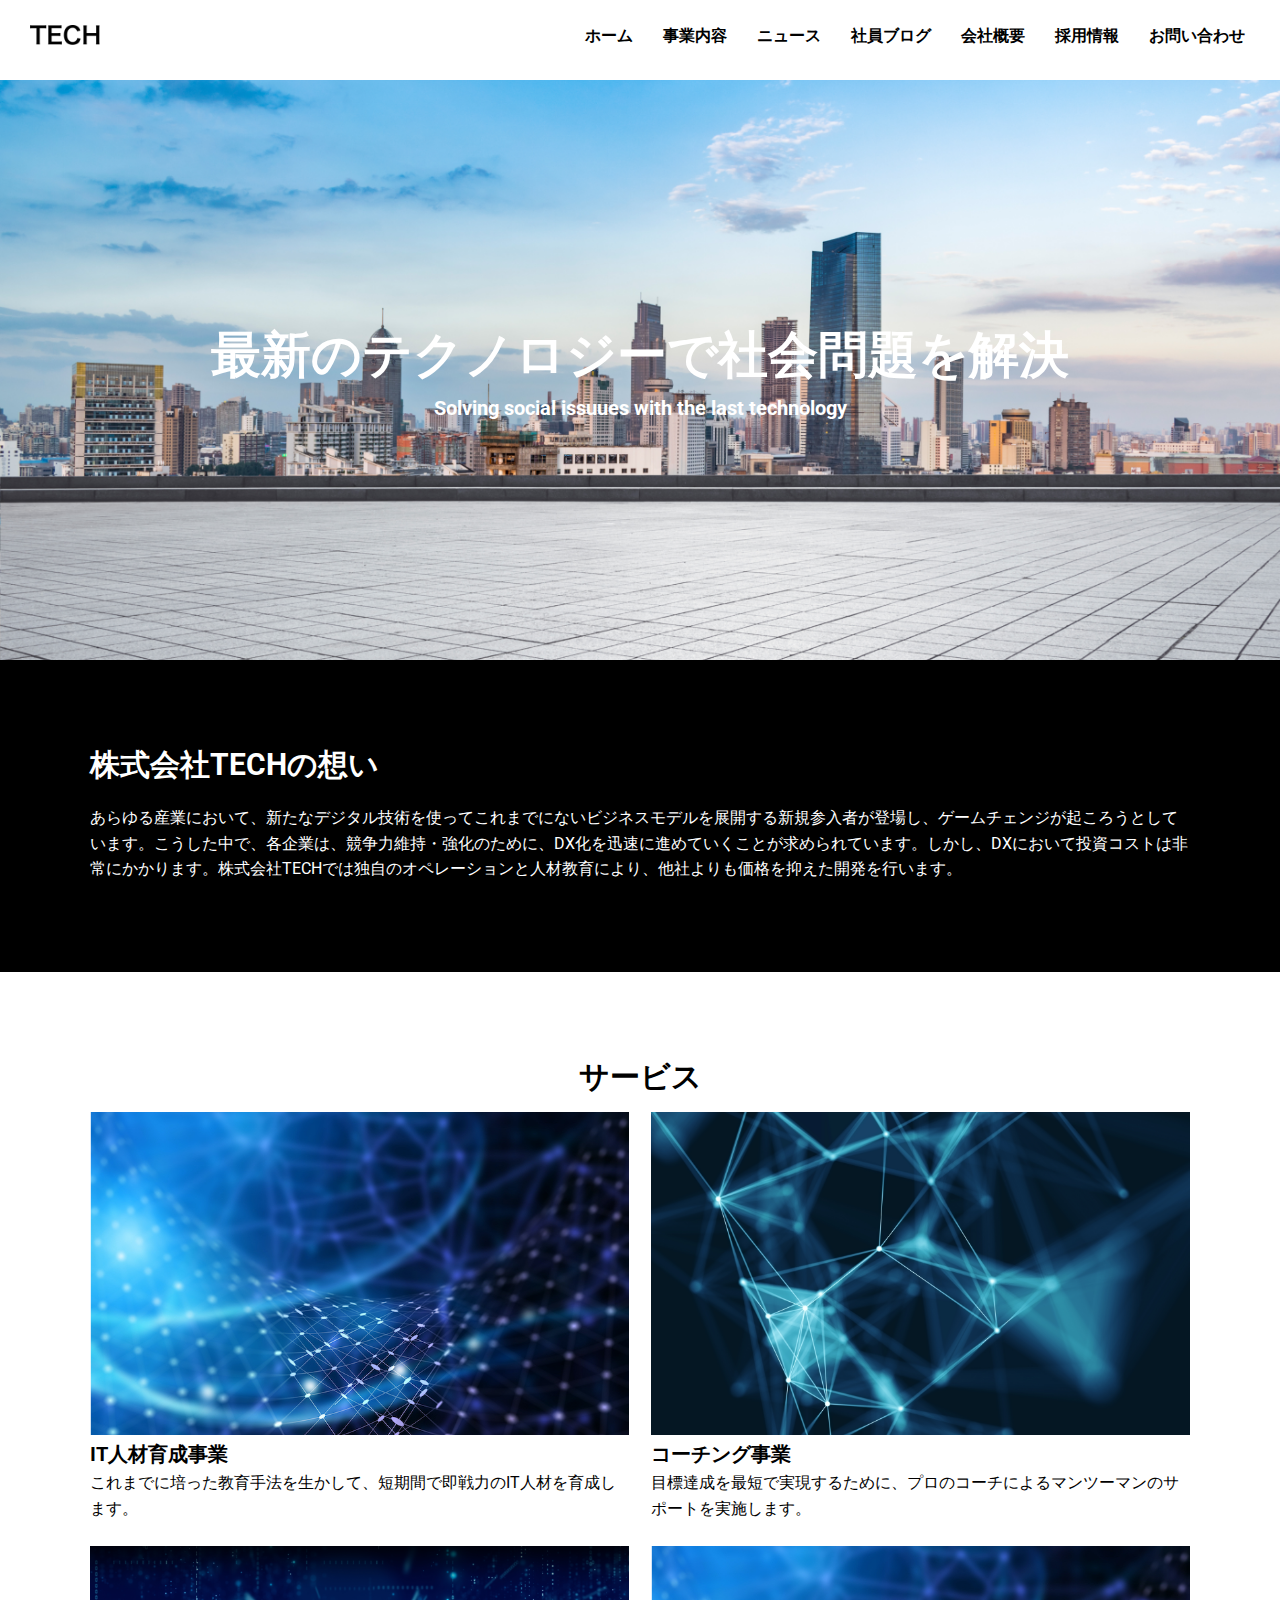
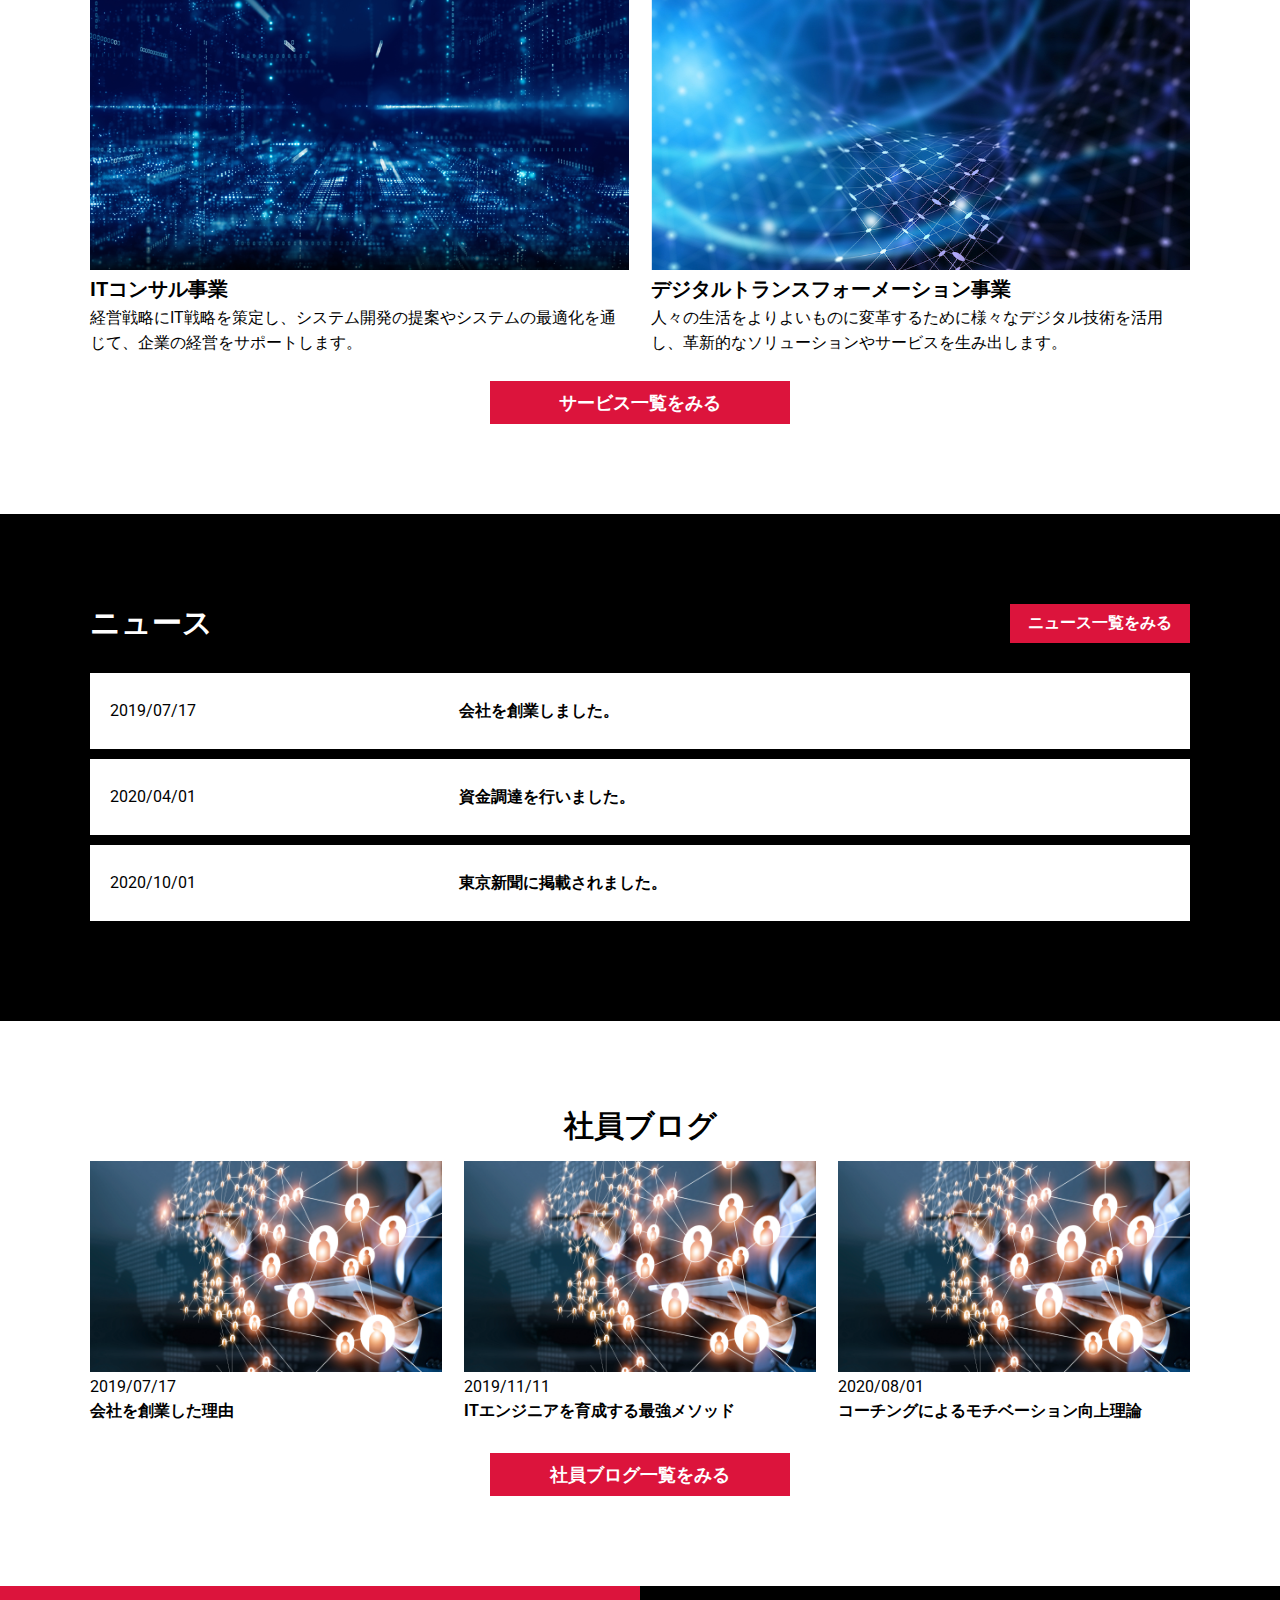
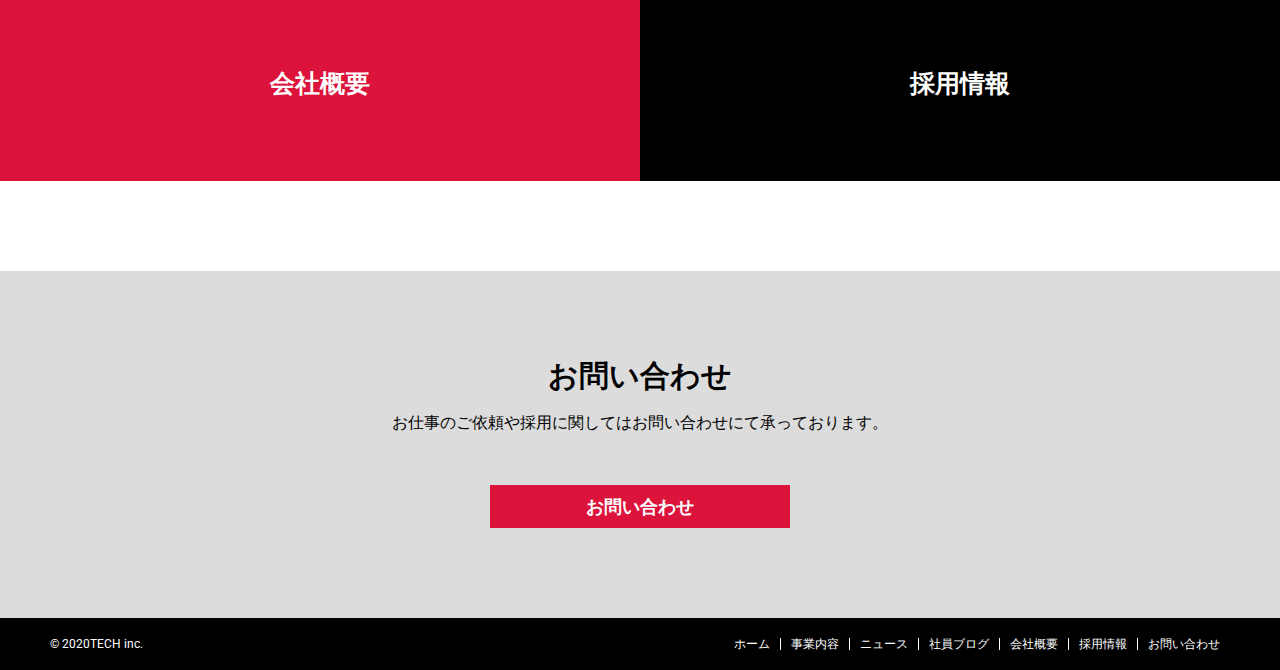
<file: index.html>
<!DOCTYPE html>
<html lang="ja">
<head>
    <meta charset="UTF-8">
    <meta http-equiv="X-UA-Compatible" content="IE=edge">
    <meta name="viewport" content="width=device-width, initial-scale=1.0">
    <link rel="stylesheet" href="css/reset.css">
    <link rel="stylesheet" href="css/index.css">
    <link rel="preconnect" href="https://fonts.googleapis.com">
    <link rel="preconnect" href="https://fonts.gstatic.com" crossorigin>
    <link href="https://fonts.googleapis.com/css2?family=Roboto&display=swap" rel="stylesheet">
    <title>株式会社TECH</title>
</head>
<body>
<!-- ヘッダー開始 -->
<header>
	<div class="menu">
		<div class="topmenu">
            <div class="topmenu-action" id="nav">
                <ul>
                    <li><a href="index.html">ホーム</a></li>
                    <li><a href="service.html">事業内容</a></li>
                    <li><a href="news.html">ニュース</a></li>
                    <li><a href="blog.html">社員ブログ</a></li>
                    <li><a href="company.html">会社概要</a></li>
                    <li><a href="recruit.html">採用情報</a></li>
                    <li><a href="contact.html">お問い合わせ</a></li>
                </ul>
            </div>
	</div>
        <div class="topmenu__list">
            <div class="topmenu__img">
                <a href="index.html"><img src="img/logo.png" alt="ロゴ画像"></a>
            </div>
            <div class="topmenu__link">
                <ul>
                    <li><a href="index.html">ホーム</a></li>
                    <li><a href="service.html">事業内容</a></li>
                    <li><a href="news.html">ニュース</a></li>
                    <li><a href="blog.html">社員ブログ</a></li>
                    <li><a href="company.html">会社概要</a></li>
                    <li><a href="recruit.html">採用情報</a></li>
                    <li><a href="contact.html">お問い合わせ</a></li>
                </ul>
            </div>
            <div class="topmenu__menubar" id="topmenu__menubar">
                <span class="top"></span>
                <span class="middle"></span>
                <span class="bottom"></span>
            </div>
        </div>
	</div>
    <section>
        <div class="header__img box">
            <div class="header__img-center">
                <h1 class="header__img-tittle">最新のテクノロジーで社会問題を解決</h1>
                <p class="header__img-text">Solving social issuues with the last technology</p>
            </div>
        </div>
    </section>
</header>
<!-- ヘッダー終了 -->
<!-- メイン開始 -->
<main>
	<!-- ホープセクション -->
	<section>
		<div class="hope box">
			<h2 class="hope__tittle">株式会社TECHの想い</h2>
			<p class="hope__text">あらゆる産業において、新たなデジタル技術を使ってこれまでにないビジネスモデルを展開する新規参入者が登場し、ゲームチェンジが起ころうとしています。こうした中で、各企業は、競争力維持・強化のために、DX化を迅速に進めていくことが求められています。しかし、DXにおいて投資コストは非常にかかります。株式会社TECHでは独自のオペレーションと人材教育により、他社よりも価格を抑えた開発を行います。</p>
		</div>
	</section>
	<!-- サービスセクション -->
	<section>
		<div class="service box">
			<h2 class="service__tittle">サービス</h2>
            <div class="service__content">
                <div class="service__content-item">
                    <div class="service__content-img">
                        <img src="img/service1.png" alt="IT人材育成事業">
                    </div>
                    <div class="service__content-text">
                        <h3 class="content-text__tittle">IT人材育成事業</h3>
                        <p class="content-text__text">これまでに培った教育手法を生かして、短期間で即戦力のIT人材を育成します。</p>
                    </div>
                </div>
                <div class="service__content-item">
                    <div class="service__content-img">
                        <img src="img/service2.png" alt="コーチング事業">
                    </div>
                    <div class="service__content-text">
                        <h3 class="content-text__tittle">コーチング事業</h3>
                        <p class="content-text__text">目標達成を最短で実現するために、プロのコーチによるマンツーマンのサポートを実施します。</p>
                    </div>
                </div>
                <div class="service__content-item">
                    <div class="service__content-img">
                        <img src="img/service3.png" alt="ITコンサル事業">
                    </div>
                    <div class="service__content-text">
                        <h3 class="content-text__tittle">ITコンサル事業</h3>
                        <p class="content-text__text">経営戦略にIT戦略を策定し、システム開発の提案やシステムの最適化を通じて、企業の経営をサポートします。</p>
                    </div>
                </div>
                <div class="service__content-item">
                    <div class="service__content-img">
                        <img src="img/service1.png" alt="デジタルトランスフォーメーション事業">
                    </div>
                    <div class="service__content-text">
                        <h3 class="content-text__tittle">デジタルトランスフォーメーション事業</h3>
                        <p class="content-text__text">人々の生活をよりよいものに変革するために様々なデジタル技術を活用し、革新的なソリューションやサービスを生み出します。</p>
                    </div>
                </div>
            </div>
            <a href="service.html" class="service__link">サービス一覧をみる</a>
		</div>
	</section>
    <!-- ニュースセクション -->
    <section>
        <div class="news box">
            <div class="news__text">
                <h2 class="news__tittle">ニュース</h2>
                <a href="news.html" class="news__link">ニュース一覧をみる</a>
            </div>
            <table>
                <tr>
                    <th><a href="news.html">2019/07/17</a></th>
                    <td><a href="news.html">会社を創業しました。</a></td>
                </tr>
                <tr>
                    <th><a href="news.html">2020/04/01</a></th>
                    <td><a href="news.html">資金調達を行いました。</a></td>
                </tr>
                <tr>
                    <th><a href="news.html">2020/10/01</a></th>
                    <td><a href="news.html">東京新聞に掲載されました。</a></td>
                </tr>
            </table>
        </div>
    </section>
	<!-- 社員ブログセクション -->
	<section>
		<div class="blog box">
			<h2 class="blog__tittle">社員ブログ</h2>
			<div class="blog__content">
				<div class="blog__content-item">
					<div class="blog__content-img">
						<a href="blog.html"><img src="img/blog.png" alt="ブログ画像"/></a>
					</div>
					<div class="blog__content-text">
						<p class="blog__content-date">2019/07/17</p>
						<h3 class="blog__content-link"><a href="blog.html">会社を創業した理由</a></h3>
					</div>
				</div>
				<div class="blog__content-item">
					<div class="blog__content-img">
						<a href="blog.html"><img src="img/blog.png" alt="ブログ画像"/></a>
					</div>
					<div class="blog__content-text">
						<p class="blog__content-date">2019/11/11</p>
						<h3 class="blog__content-link"><a href="blog.html">ITエンジニアを育成する最強メソッド</a></h3>
					</div>
				</div>
				<div class="blog__content-item">
					<div class="blog__content-img">
						<a href="blog.html"><img src="img/blog.png" alt="ブログ画像"/></a>
					</div>
					<div class="blog__content-text">
						<p class="blog__content-date">2020/08/01</p>
						<h3 class="blog__content-link"><a href="blog.html">コーチングによるモチベーション向上理論</a></h3>
					</div>
				</div>
			</div>
			<a href="blog.html" class="blog__link">社員ブログ一覧をみる</a>
		</div>
	</section>
    <!-- 会社セクション -->
    <section>
        <div class="company">
            <h2><a href="company.html"  class="company__link">会社概要</a></h2>
            <h2><a href="recruit.html"  class="recruit__link">採用情報</a></h2>
        </div>
    </section>
</main>
<!-- メイン終了 -->
<!-- フッター開始 -->
<footer>
    <!-- 問い合わせセクション -->
    <section>
        <div class="contact box">
            <h2 class="contact__tittle">お問い合わせ</h2>
            <p class="contact__text">お仕事のご依頼や採用に関してはお問い合わせにて承っております。</p>
            <a href="contact.html" class="contact__link">お問い合わせ</a>
        </div>
    </section>
    <!-- フッターメニューセクション -->
    <section>
        <div class="footermenu">
            <p class="footermenu__copy">&copy; 2020TECH inc.</p>
            <div class="footermenu__list">
                <ul>
                    <li><a href="index.html">ホーム</a></li>
                    <li><a href="service.html">事業内容</a></li>
                    <li><a href="news.html">ニュース</a></li>
                    <li><a href="blog.html">社員ブログ</a></li>
                    <li><a href="company.html">会社概要</a></li>
                    <li><a href="recruit.html">採用情報</a></li>
                    <li><a href="contact.html">お問い合わせ</a></li>
                </ul>
            </div>
        </div>
    </section>
</footer>
<!-- フッター終了 -->
    <script src="js/main.js"></script>
</body>
</html>
</file>
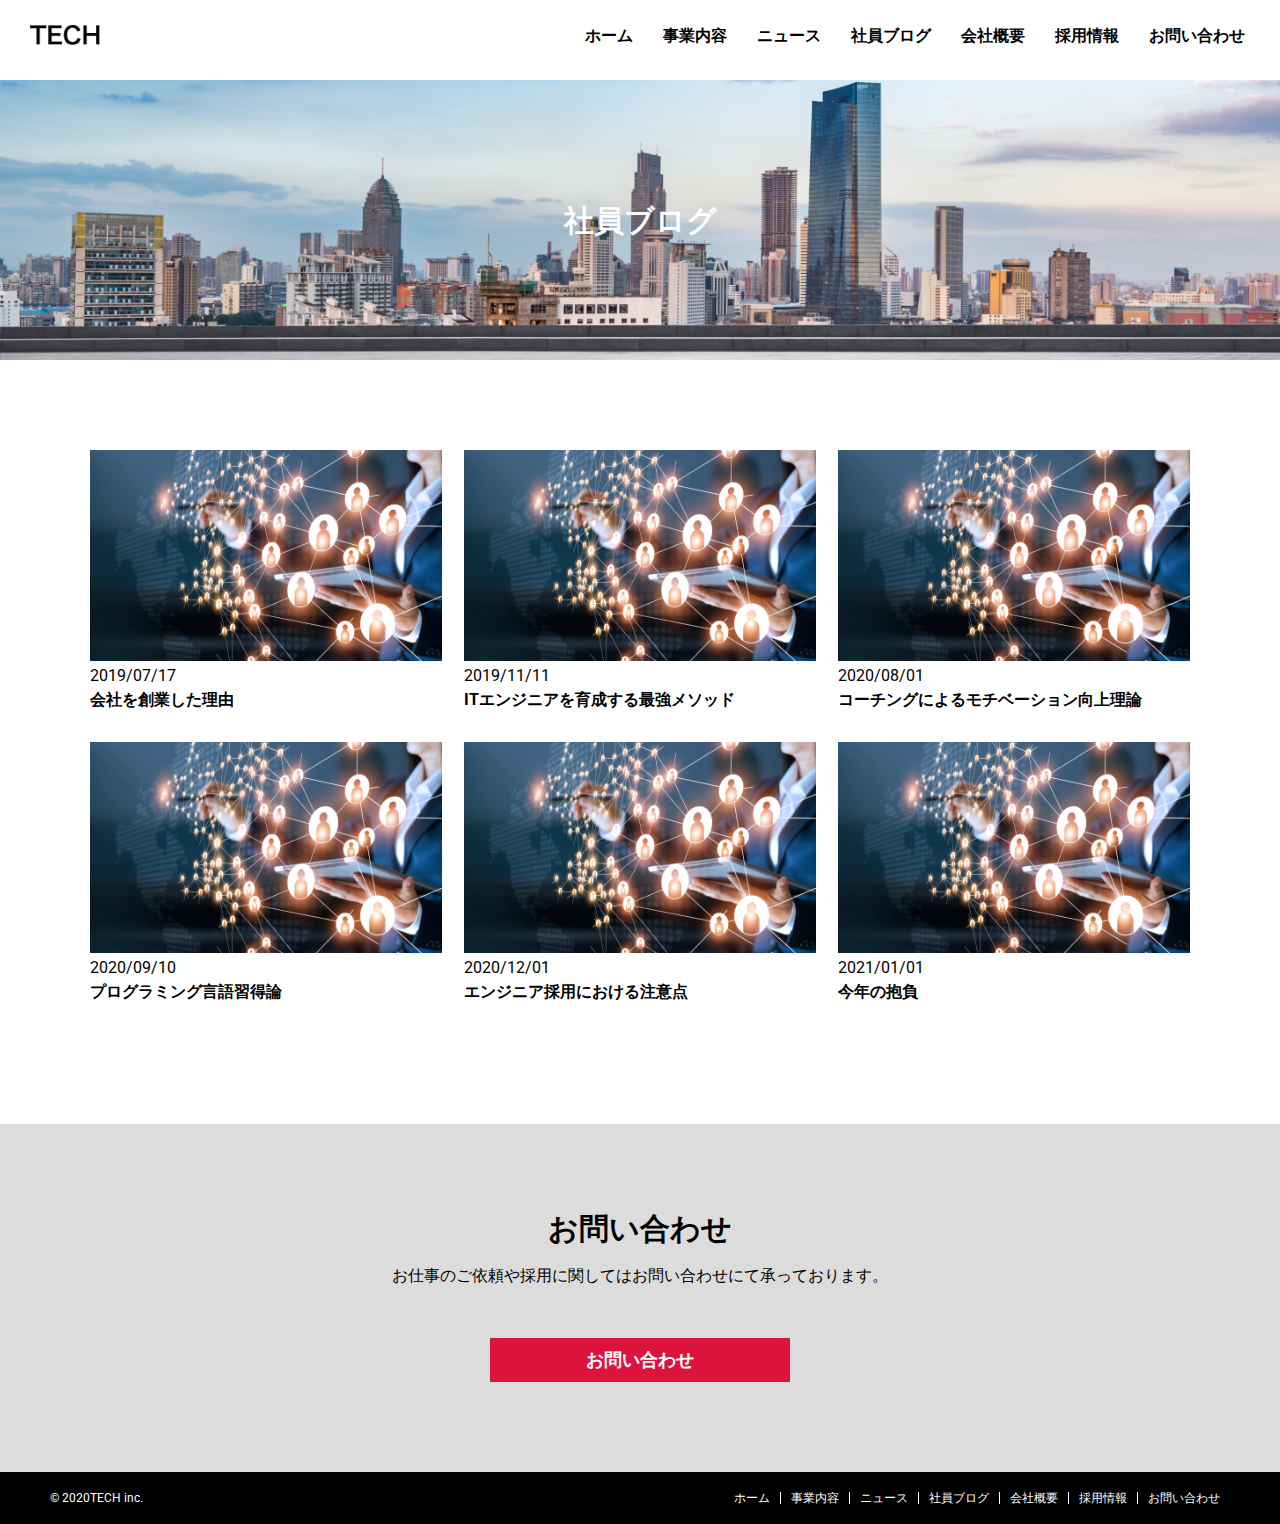
<file: blog.html>
<!DOCTYPE html>
<html lang="ja">
<head>
    <meta charset="UTF-8">
    <meta http-equiv="X-UA-Compatible" content="IE=edge">
    <meta name="viewport" content="width=device-width, initial-scale=1.0">
    <link rel="stylesheet" href="css/reset.css">
    <link rel="stylesheet" href="css/blog.css">
    <link rel="preconnect" href="https://fonts.googleapis.com">
    <link rel="preconnect" href="https://fonts.gstatic.com" crossorigin>
    <link href="https://fonts.googleapis.com/css2?family=Roboto&display=swap" rel="stylesheet">
    <title>株式会社TECH</title>
</head>
<body>
<!-- ヘッダー開始 -->
<header>
	<div class="menu">
		<div class="topmenu">
			<div class="topmenu-action" id="nav">
				<ul>
					<li><a href="index.html">ホーム</a></li>
					<li><a href="service.html">事業内容</a></li>
					<li><a href="news.html">ニュース</a></li>
					<li><a href="blog.html">社員ブログ</a></li>
					<li><a href="company.html">会社概要</a></li>
					<li><a href="recruit.html">採用情報</a></li>
					<li><a href="contact.html">お問い合わせ</a></li>
				</ul>
			</div>
		</div>
		<div class="topmenu__list">
			<div class="topmenu__img">
				<a href="index.html"><img src="img/logo.png" alt="ロゴ画像"></a>
			</div>
			<div class="topmenu__link">
				<ul>
					<li><a href="index.html">ホーム</a></li>
					<li><a href="service.html">事業内容</a></li>
					<li><a href="news.html">ニュース</a></li>
					<li><a href="blog.html">社員ブログ</a></li>
					<li><a href="company.html">会社概要</a></li>
					<li><a href="recruit.html">採用情報</a></li>
					<li><a href="contact.html">お問い合わせ</a></li>
				</ul>
			</div>
			<div class="topmenu__menubar" id="topmenu__menubar">
				<span class="top"></span>
				<span class="middle"></span>
				<span class="bottom"></span>
			</div>
		</div>
	</div>
    <!-- 画像セクション -->
    <section>
        <div class="header__img box">
            <div class="header__img-center">
                <h1 class="header__img-tittle">社員ブログ</h1>
            </div>
        </div>
    </section>
</header>
<!-- ヘッダー終了 -->
<!-- メイン開始 -->
<main>
	<!-- 社員ブログセクション -->
	<section>
		<div class="blog box">
			<div class="blog__content">
				<div class="blog__content-item">
					<div class="blog__content-img">
						<a href="blog.html"><img src="img/blog.png" alt="ブログ画像"/></a>
					</div>
					<div class="blog__content-text">							<p class="blog__content-date">2019/07/17</p>
						<h3 class="blog__content-link"><a href="blog.html">会社を創業した理由</a></h3>
					</div>
				</div>
				<div class="blog__content-item">
					<div class="blog__content-img">
						<a href="blog.html"><img src="img/blog.png" alt="ブログ画像"/></a>
					</div>
					<div class="blog__content-text">
						<p class="blog__content-date">2019/11/11</p>
						<h3 class="blog__content-link"><a href="blog.html">ITエンジニアを育成する最強メソッド</a></h3>
					</div>
				</div>
				<div class="blog__content-item">
					<div class="blog__content-img">
						<a href="blog.html"><img src="img/blog.png" alt="ブログ画像"/></a>
					</div>
					<div class="blog__content-text">
						<p class="blog__content-date">2020/08/01</p>
						<h3 class="blog__content-link"><a href="blog.html">コーチングによるモチベーション向上理論</a></h3>
					</div>
				</div>
				<div class="blog__content-item">
					<div class="blog__content-img">
						<a href="blog.html"><img src="img/blog.png" alt="ブログ画像"/></a>
					</div>
					<div class="blog__content-text">
						<p class="blog__content-date">2020/09/10</p>
						<h3 class="blog__content-link"><a href="blog.html">プログラミング言語習得論</a></h3>
					</div>
				</div>
				<div class="blog__content-item">
					<div class="blog__content-img">
						<a href="blog.html"><img src="img/blog.png" alt="ブログ画像"/></a>
					</div>
					<div class="blog__content-text">
						<p class="blog__content-date">2020/12/01</p>
						<h3 class="blog__content-link"><a href="blog.html">エンジニア採用における注意点</a></h3>
					</div>
				</div>
				<div class="blog__content-item">
					<div class="blog__content-img">
						<a href="blog.html"><img src="img/blog.png" alt="ブログ画像"/></a>
					</div>
					<div class="blog__content-text">
						<p class="blog__content-date">2021/01/01</p>
						<h3 class="blog__content-link"><a href="blog.html">今年の抱負</a></h3>
					</div>
				</div>
			</div>
		</div>
	</section>
</main>
<!-- メイン終了 -->
<!-- フッター開始 -->
<footer>
    <!-- 問い合わせセクション -->
    <section>
        <div class="contact box">
            <h2 class="contact__tittle">お問い合わせ</h2>
            <p class="contact__text">お仕事のご依頼や採用に関してはお問い合わせにて承っております。</p>
            <a href="contact.html" class="contact__link">お問い合わせ</a>
        </div>
    </section>
    <!-- フッターメニューセクション -->
    <section>
        <div class="footermenu">
            <p class="footermenu__copy">&copy; 2020TECH inc.</p>
            <div class="footermenu__list">
                <ul>
                    <li><a href="index.html">ホーム</a></li>
                    <li><a href="service.html">事業内容</a></li>
                    <li><a href="news.html">ニュース</a></li>
                    <li><a href="blog.html">社員ブログ</a></li>
                    <li><a href="company.html">会社概要</a></li>
                    <li><a href="recruit.html">採用情報</a></li>
                    <li><a href="contact.html">お問い合わせ</a></li>
                </ul>
            </div>
        </div>
    </section>
</footer>
<!-- フッター終了 -->
    <script src="js/main.js"></script>
</body>
</html>
</file>
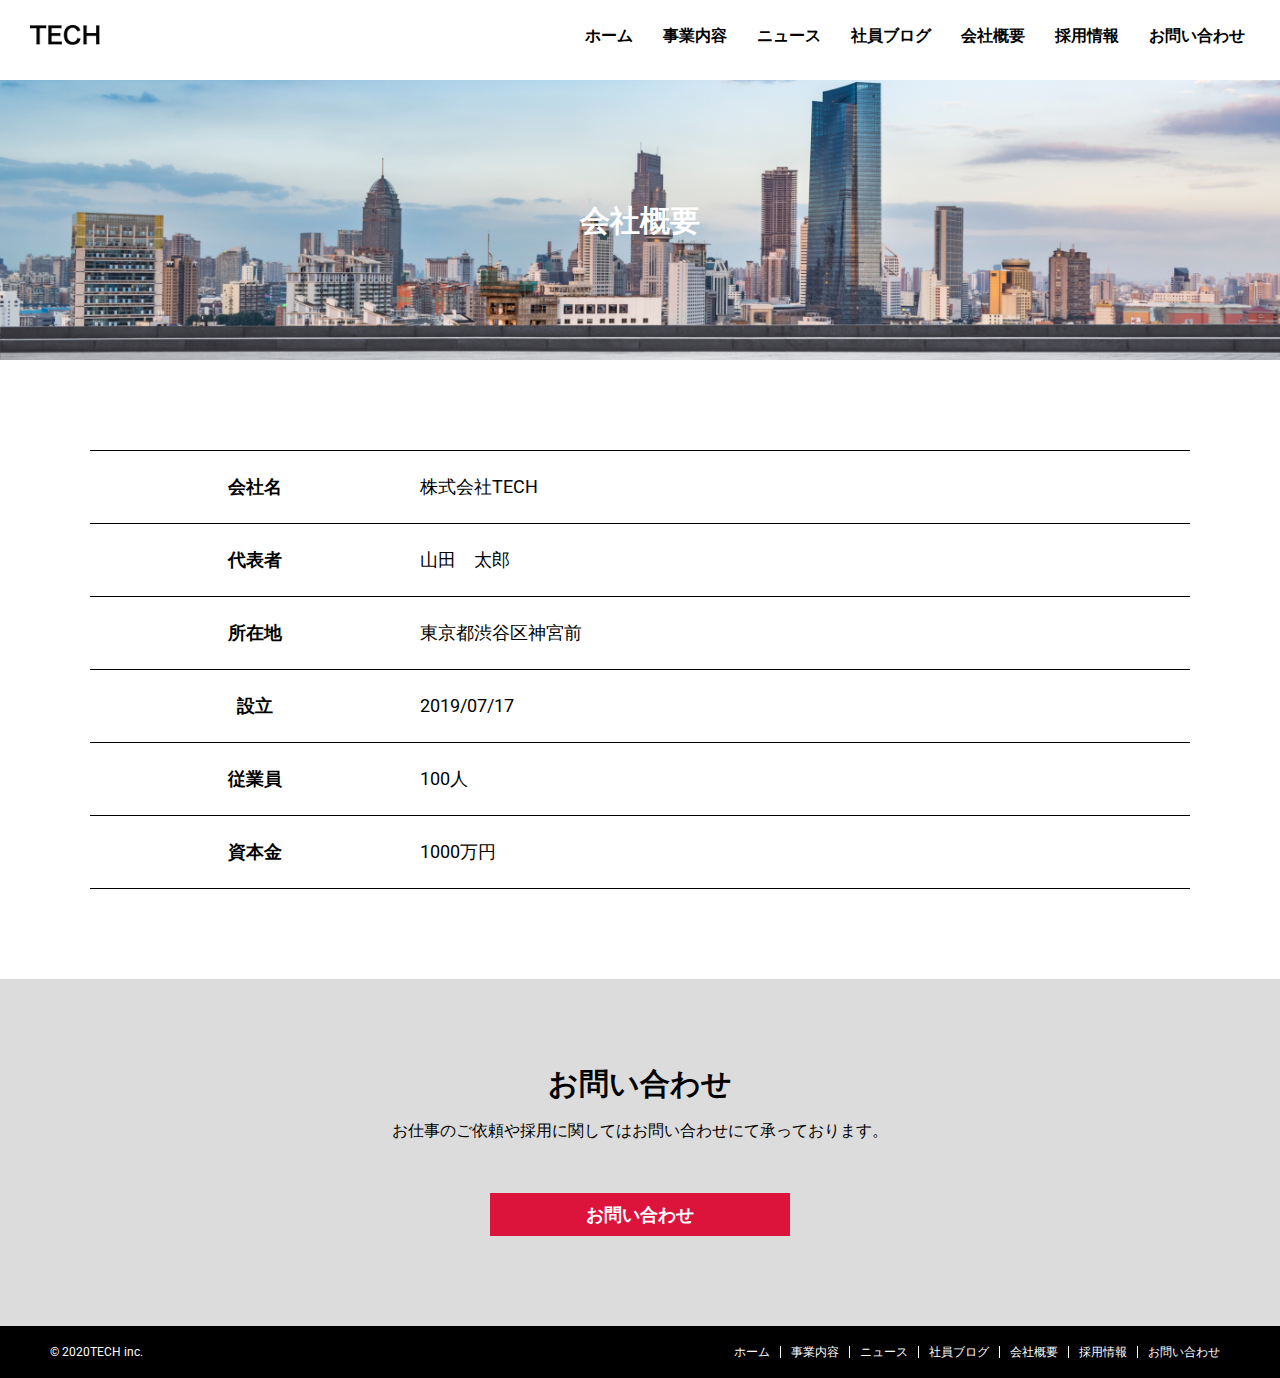
<file: company.html>
<!DOCTYPE html>
<html lang="ja">
<head>
    <meta charset="UTF-8">
    <meta http-equiv="X-UA-Compatible" content="IE=edge">
    <meta name="viewport" content="width=device-width, initial-scale=1.0">
    <link rel="stylesheet" href="css/reset.css">
    <link rel="stylesheet" href="css/company.css">
    <link rel="preconnect" href="https://fonts.googleapis.com">
    <link rel="preconnect" href="https://fonts.gstatic.com" crossorigin>
    <link href="https://fonts.googleapis.com/css2?family=Roboto&display=swap" rel="stylesheet">
    <title>株式会社TECH</title>
</head>
<body>
<!-- ヘッダー開始 -->
<header>
	<div class="menu">
		<div class="topmenu">
            <div class="topmenu-action" id="nav">
                <ul>
                    <li><a href="index.html">ホーム</a></li>
                    <li><a href="service.html">事業内容</a></li>
                    <li><a href="news.html">ニュース</a></li>
                    <li><a href="blog.html">社員ブログ</a></li>
                    <li><a href="company.html">会社概要</a></li>
                    <li><a href="recruit.html">採用情報</a></li>
                    <li><a href="contact.html">お問い合わせ</a></li>
                </ul>
            </div>
	</div>
        <div class="topmenu__list">
            <div class="topmenu__img">
                <a href="index.html"><img src="img/logo.png" alt="ロゴ画像"></a>
            </div>
            <div class="topmenu__link">
                <ul>
                    <li><a href="index.html">ホーム</a></li>
                    <li><a href="service.html">事業内容</a></li>
                    <li><a href="news.html">ニュース</a></li>
                    <li><a href="blog.html">社員ブログ</a></li>
                    <li><a href="company.html">会社概要</a></li>
                    <li><a href="recruit.html">採用情報</a></li>
                    <li><a href="contact.html">お問い合わせ</a></li>
                </ul>
            </div>
            <div class="topmenu__menubar" id="topmenu__menubar">
                <span class="top"></span>
                <span class="middle"></span>
                <span class="bottom"></span>
            </div>
        </div>
	</div>
    <section>
        <div class="header__img box">
            <div class="header__img-center">
                <h1 class="header__img-tittle">会社概要</h1>
            </div>
        </div>
    </section>
</header>
<!-- ヘッダー終了 -->
<!-- メイン開始 -->
<main>
	<!-- 会社概要セクション -->
<section>
	<div class="company box">
		<table>
			<tr>
				<th>会社名</th>
				<td>株式会社TECH</td>
			</tr>
			<tr>
				<th>代表者</th>
				<td>山田　太郎</td>
			</tr>
			<tr>
				<th>所在地</th>
				<td>東京都渋谷区神宮前</td>
			</tr>
			<tr>
				<th>設立</th>
				<td>2019/07/17</td>
			</tr>
			<tr>
				<th>従業員</th>
				<td>100人</td>
			</tr>
			<tr>
				<th>資本金</th>
				<td>1000万円</td>
			</tr>
		</table>
	</div>
</section>
</main>
<!-- メイン終了 -->
<!-- フッター開始 -->
<footer>
    <!-- 問い合わせセクション -->
    <section>
        <div class="contact box">
            <h2 class="contact__tittle">お問い合わせ</h2>
            <p class="contact__text">お仕事のご依頼や採用に関してはお問い合わせにて承っております。</p>
            <a href="contact.html" class="contact__link">お問い合わせ</a>
        </div>
    </section>
    <!-- フッターメニューセクション -->
    <section>
        <div class="footermenu">
            <p class="footermenu__copy">&copy; 2020TECH inc.</p>
            <div class="footermenu__list">
                <ul>
                    <li><a href="index.html">ホーム</a></li>
                    <li><a href="service.html">事業内容</a></li>
                    <li><a href="news.html">ニュース</a></li>
                    <li><a href="blog.html">社員ブログ</a></li>
                    <li><a href="company.html">会社概要</a></li>
                    <li><a href="recruit.html">採用情報</a></li>
                    <li><a href="contact.html">お問い合わせ</a></li>
                </ul>
            </div>
        </div>
    </section>
</footer>
<!-- フッター終了 -->
    <script src="js/main.js"></script>
</body>
</html>
</file>
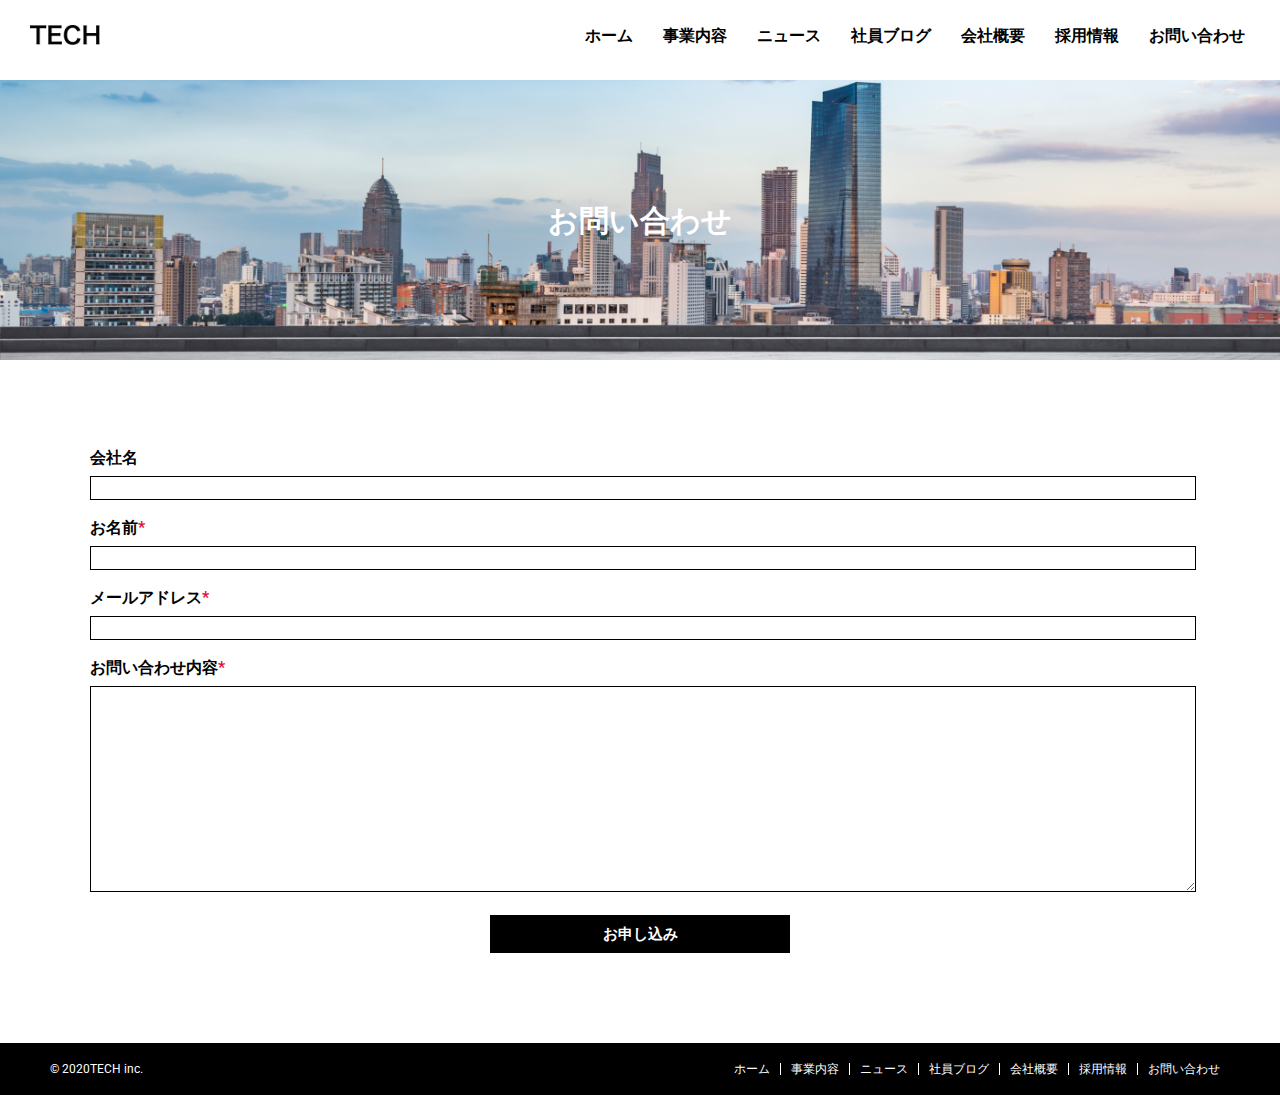
<file: contact.html>
<!DOCTYPE html>
<html lang="ja">
<head>
    <meta charset="UTF-8">
    <meta http-equiv="X-UA-Compatible" content="IE=edge">
    <meta name="viewport" content="width=device-width, initial-scale=1.0">
    <link rel="stylesheet" href="css/reset.css">
    <link rel="stylesheet" href="css/contact.css">
    <link rel="preconnect" href="https://fonts.googleapis.com">
    <link rel="preconnect" href="https://fonts.gstatic.com" crossorigin>
    <link href="https://fonts.googleapis.com/css2?family=Roboto&display=swap" rel="stylesheet">
    <title>株式会社TECH</title>
</head>
<body>
<!-- ヘッダー開始 -->
<header>
	<div class="menu">
		<div class="topmenu">
            <div class="topmenu-action" id="nav">
                <ul>
                    <li><a href="index.html">ホーム</a></li>
                    <li><a href="service.html">事業内容</a></li>
                    <li><a href="news.html">ニュース</a></li>
                    <li><a href="blog.html">社員ブログ</a></li>
                    <li><a href="company.html">会社概要</a></li>
                    <li><a href="recruit.html">採用情報</a></li>
                    <li><a href="contact.html">お問い合わせ</a></li>
                </ul>
            </div>
	</div>
        <div class="topmenu__list">
            <div class="topmenu__img">
                <a href="index.html"><img src="img/logo.png" alt="ロゴ画像"></a>
            </div>
            <div class="topmenu__link">
                <ul>
                    <li><a href="index.html">ホーム</a></li>
                    <li><a href="service.html">事業内容</a></li>
                    <li><a href="news.html">ニュース</a></li>
                    <li><a href="blog.html">社員ブログ</a></li>
                    <li><a href="company.html">会社概要</a></li>
                    <li><a href="recruit.html">採用情報</a></li>
                    <li><a href="contact.html">お問い合わせ</a></li>
                </ul>
            </div>
            <div class="topmenu__menubar" id="topmenu__menubar">
                <span class="top"></span>
                <span class="middle"></span>
                <span class="bottom"></span>
            </div>
        </div>
	</div>
    <section>
        <div class="header__img box">
            <div class="header__img-center">
                <h1 class="header__img-tittle">お問い合わせ</h1>
            </div>
        </div>
    </section>
</header>
<!-- ヘッダー終了 -->
<!-- メイン開始 -->
<main>
	<section>
		<div class="contact box">
			<form action="index.html" method="post">
				<div class="companyname">
					<label class="label" for="companyname">会社名</label>
					<input class="input" id="companyname" type="text" name="companyname">
				</div>
				<div class="name">
					<label class="label" for="name">お名前<span class="must">*</span></label>
					<input class="input" id="name" type="text" name="name" required>
				</div>
				<div class="email">
					<label class="label" for="email">メールアドレス<span class="must">*</span></label>
					<input class="input" id="email" type="email" name="email" required>
				</div>
				<div class="info">
					<label class="label" for="info">お問い合わせ内容<span class="must">*</span></label>
					<textarea class="input-textarea" id="info" name="textarea" required></textarea>
				</div>
				<input type="submit" value="お申し込み" class="submit">
			</form>
		</div>
	</section>
</main>
<!-- メイン終了 -->
<!-- フッター開始 -->
<footer>
    <!-- フッターメニューセクション -->
    <section>
        <div class="footermenu">
            <p class="footermenu__copy">&copy; 2020TECH inc.</p>
            <div class="footermenu__list">
                <ul>
                    <li><a href="index.html">ホーム</a></li>
                    <li><a href="service.html">事業内容</a></li>
                    <li><a href="news.html">ニュース</a></li>
                    <li><a href="blog.html">社員ブログ</a></li>
                    <li><a href="company.html">会社概要</a></li>
                    <li><a href="recruit.html">採用情報</a></li>
                    <li><a href="contact.html">お問い合わせ</a></li>
                </ul>
            </div>
        </div>
    </section>
</footer>
<!-- フッター終了 -->
    <script src="js/main.js"></script>
</body>
</html>
</file>
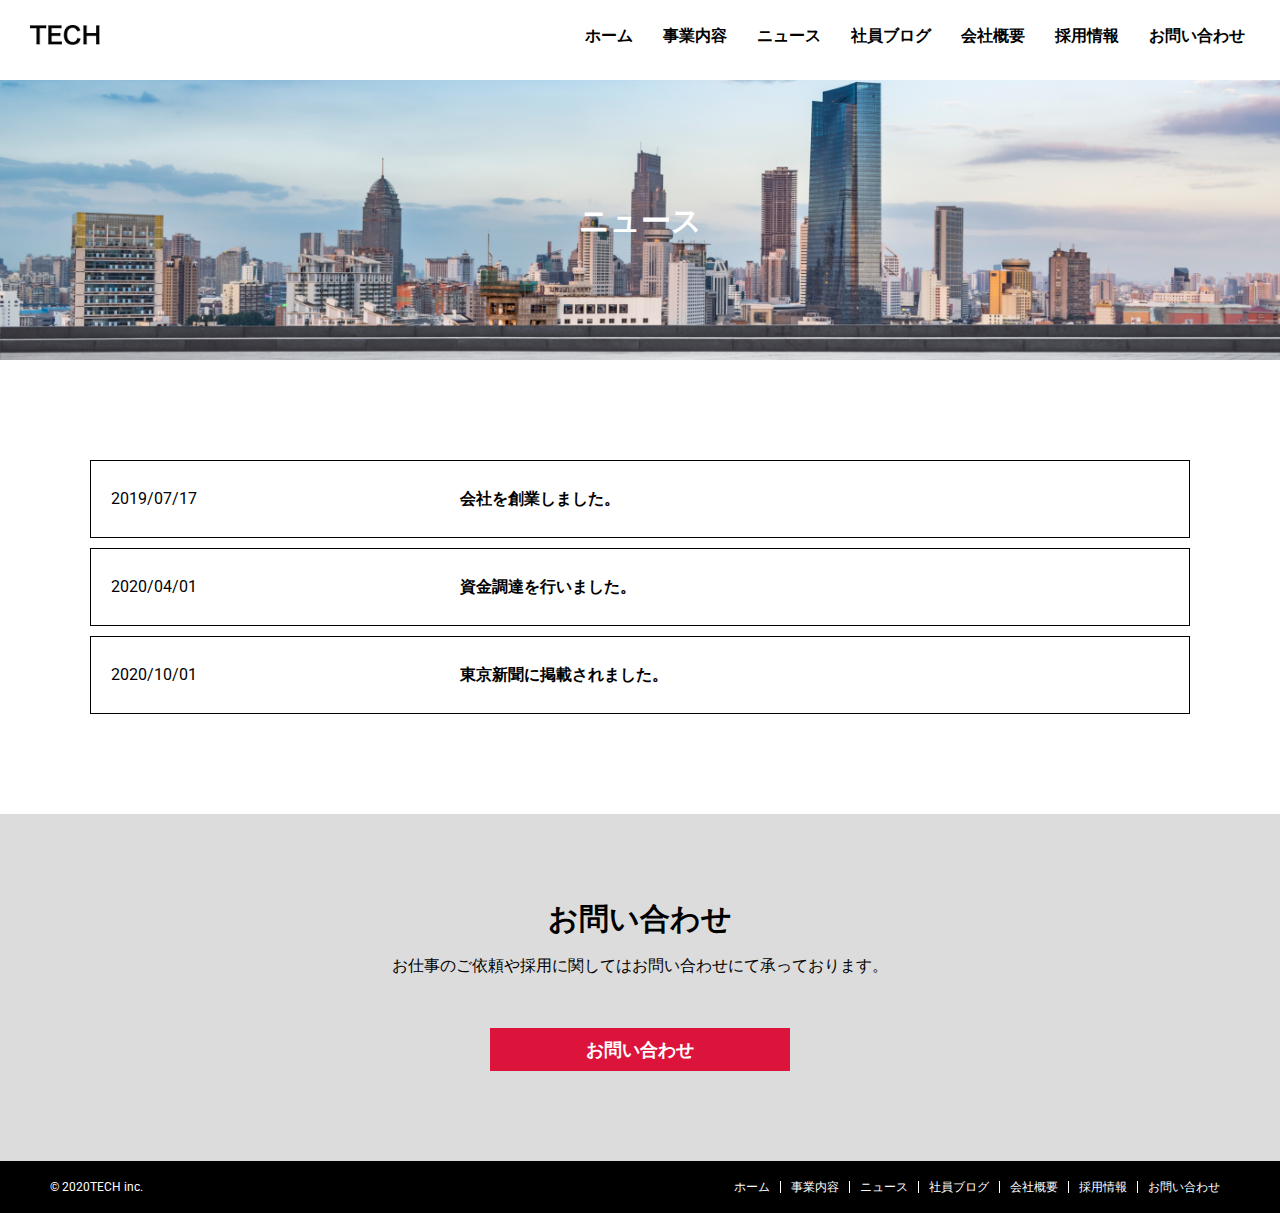
<file: news.html>
<!DOCTYPE html>
<html lang="ja">
<head>
    <meta charset="UTF-8">
    <meta http-equiv="X-UA-Compatible" content="IE=edge">
    <meta name="viewport" content="width=device-width, initial-scale=1.0">
    <link rel="stylesheet" href="css/reset.css">
    <link rel="stylesheet" href="css/news.css">
    <link rel="preconnect" href="https://fonts.googleapis.com">
    <link rel="preconnect" href="https://fonts.gstatic.com" crossorigin>
    <link href="https://fonts.googleapis.com/css2?family=Roboto&display=swap" rel="stylesheet">
    <title>株式会社TECH</title>
</head>
<body>
<!-- ヘッダー開始 -->
<header>
	<div class="menu">
		<div class="topmenu">
			<div class="topmenu-action" id="nav">
				<ul>
					<li><a href="index.html">ホーム</a></li>
					<li><a href="service.html">事業内容</a></li>
					<li><a href="news.html">ニュース</a></li>
					<li><a href="blog.html">社員ブログ</a></li>
					<li><a href="company.html">会社概要</a></li>
					<li><a href="recruit.html">採用情報</a></li>
					<li><a href="contact.html">お問い合わせ</a></li>
				</ul>
			</div>
		</div>
		<div class="topmenu__list">
			<div class="topmenu__img">
				<a href="index.html"><img src="img/logo.png" alt="ロゴ画像"></a>
			</div>
			<div class="topmenu__link">
				<ul>
					<li><a href="index.html">ホーム</a></li>
					<li><a href="service.html">事業内容</a></li>
					<li><a href="news.html">ニュース</a></li>
					<li><a href="blog.html">社員ブログ</a></li>
					<li><a href="company.html">会社概要</a></li>
					<li><a href="recruit.html">採用情報</a></li>
					<li><a href="contact.html">お問い合わせ</a></li>
				</ul>
			</div>
			<div class="topmenu__menubar" id="topmenu__menubar">
				<span class="top"></span>
				<span class="middle"></span>
				<span class="bottom"></span>
			</div>
		</div>
	</div>
    <!-- 画像セクション -->
    <section>
        <div class="header__img box">
            <div class="header__img-center">
                <h1 class="header__img-tittle">ニュース</h1>
            </div>
        </div>
    </section>
</header>
<main>
	<!-- ニュースセクション -->
	<section>
		<div class="news box">
			<table>
				<tr>
					<th><a href="news.html">2019/07/17</a></th>
					<td><a href="news.html">会社を創業しました。</a></td>					</tr>
				<tr>
					<th><a href="news.html">2020/04/01</a></th>
					<td><a href="news.html">資金調達を行いました。</a></td>
				</tr>
				<tr>
					<th><a href="news.html">2020/10/01</a></th>
					<td><a href="news.html">東京新聞に掲載されました。</a></td>
				</tr>
			</table>
		</div>
	</section>
</main>
<!-- メイン終了 -->
<!-- フッター開始 -->
<footer>
    <!-- 問い合わせセクション -->
    <section>
        <div class="contact box">
            <h2 class="contact__tittle">お問い合わせ</h2>
            <p class="contact__text">お仕事のご依頼や採用に関してはお問い合わせにて承っております。</p>
            <a href="contact.html" class="contact__link">お問い合わせ</a>
        </div>
    </section>
    <!-- フッターメニューセクション -->
    <section>
        <div class="footermenu">
            <p class="footermenu__copy">&copy; 2020TECH inc.</p>
            <div class="footermenu__list">
                <ul>
                    <li><a href="index.html">ホーム</a></li>
                    <li><a href="service.html">事業内容</a></li>
                    <li><a href="news.html">ニュース</a></li>
                    <li><a href="blog.html">社員ブログ</a></li>
                    <li><a href="company.html">会社概要</a></li>
                    <li><a href="recruit.html">採用情報</a></li>
                    <li><a href="contact.html">お問い合わせ</a></li>
                </ul>
            </div>
        </div>
    </section>
</footer>
<!-- フッター終了 -->
    <script src="js/main.js"></script>
</body>
</html>
</file>
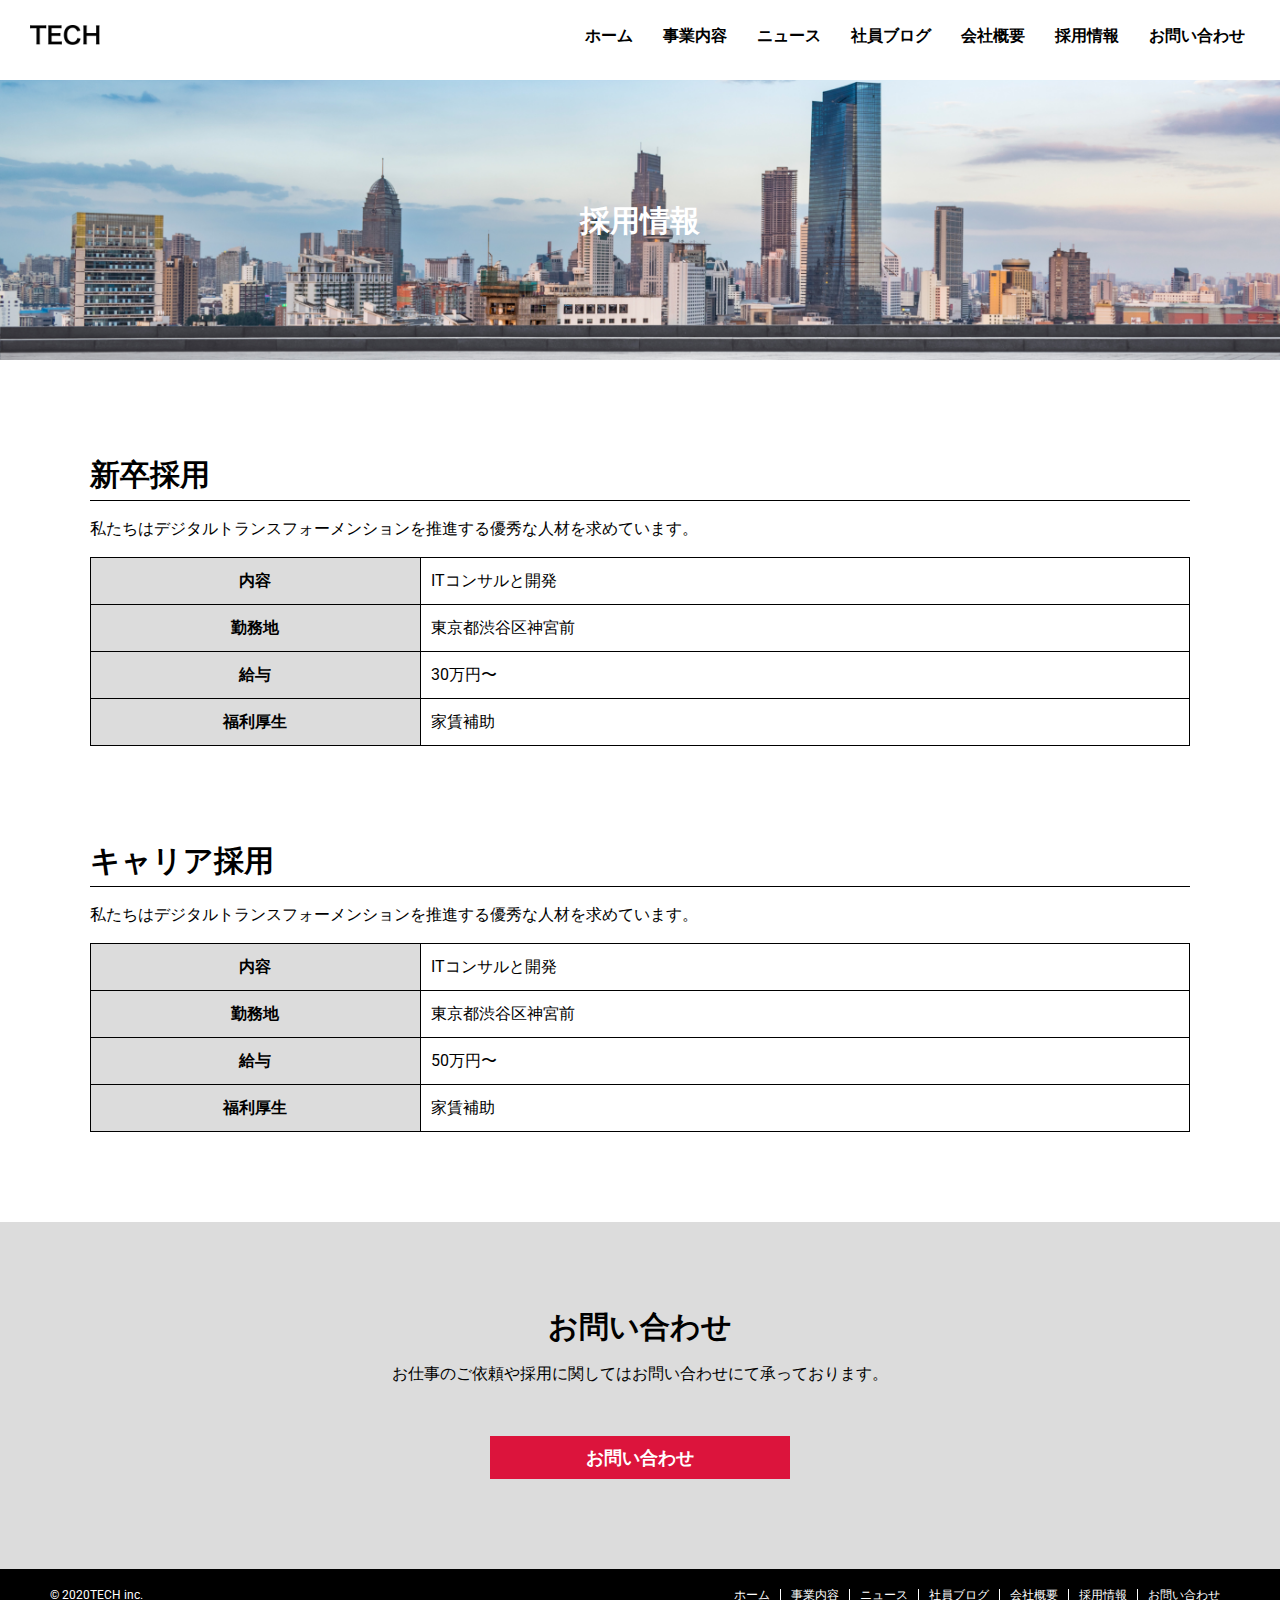
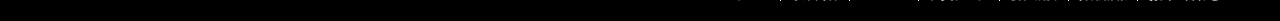
<file: recruit.html>
<!DOCTYPE html>
<html lang="ja">
<head>
    <meta charset="UTF-8">
    <meta http-equiv="X-UA-Compatible" content="IE=edge">
    <meta name="viewport" content="width=device-width, initial-scale=1.0">
    <link rel="stylesheet" href="css/reset.css">
    <link rel="stylesheet" href="css/recruit.css">
    <link rel="preconnect" href="https://fonts.googleapis.com">
    <link rel="preconnect" href="https://fonts.gstatic.com" crossorigin>
    <link href="https://fonts.googleapis.com/css2?family=Roboto&display=swap" rel="stylesheet">
    <title>株式会社TECH</title>
</head>
<body>
<!-- ヘッダー開始 -->
<header>
	<div class="menu">
		<div class="topmenu">
            <div class="topmenu-action" id="nav">
                <ul>
                    <li><a href="index.html">ホーム</a></li>
                    <li><a href="service.html">事業内容</a></li>
                    <li><a href="news.html">ニュース</a></li>
                    <li><a href="blog.html">社員ブログ</a></li>
                    <li><a href="company.html">会社概要</a></li>
                    <li><a href="recruit.html">採用情報</a></li>
                    <li><a href="contact.html">お問い合わせ</a></li>
                </ul>
            </div>
	</div>
        <div class="topmenu__list">
            <div class="topmenu__img">
                <a href="index.html"><img src="img/logo.png" alt="ロゴ画像"></a>
            </div>
            <div class="topmenu__link">
                <ul>
                    <li><a href="index.html">ホーム</a></li>
                    <li><a href="service.html">事業内容</a></li>
                    <li><a href="news.html">ニュース</a></li>
                    <li><a href="blog.html">社員ブログ</a></li>
                    <li><a href="company.html">会社概要</a></li>
                    <li><a href="recruit.html">採用情報</a></li>
                    <li><a href="contact.html">お問い合わせ</a></li>
                </ul>
            </div>
            <div class="topmenu__menubar" id="topmenu__menubar">
                <span class="top"></span>
                <span class="middle"></span>
                <span class="bottom"></span>
            </div>
        </div>
	</div>
    <section>
        <div class="header__img box">
            <div class="header__img-center">
                <h1 class="header__img-tittle">採用情報</h1>
            </div>
        </div>
    </section>
</header>
<!-- ヘッダー終了 -->
<!-- メイン開始 -->
<main>
	<!-- 採用セクション -->
<section>
	<div class="recruit box">
		<div class="recruit__content">
			<h2 class="recruit__tittle">新卒採用</h2>
			<p class="recruit__text">私たちはデジタルトランスフォーメンションを推進する優秀な人材を求めています。</p>
			<table>
				<tr>
					<th>内容</th>
					<td>ITコンサルと開発</td>
				</tr>
				<tr>
					<th>勤務地</th>
					<td>東京都渋谷区神宮前</td>
				</tr>
				<tr>
					<th>給与</th>
					<td>30万円〜</td>
				</tr>
				<tr>
					<th>福利厚生</th>
					<td>家賃補助</td>
				</tr>
			</table>
		</div>
		<div class="recruit__content2">
			<h2 class="recruit__tittle">キャリア採用</h2>
			<p class="recruit__text">私たちはデジタルトランスフォーメンションを推進する優秀な人材を求めています。</p>
			<table>
				<tr>
					<th>内容</th>
					<td>ITコンサルと開発</td>
				</tr>
				<tr>
					<th>勤務地</th>
					<td>東京都渋谷区神宮前</td>
				</tr>
				<tr>
					<th>給与</th>
					<td>50万円〜</td>
				</tr>
				<tr>
					<th>福利厚生</th>
					<td>家賃補助</td>
				</tr>
			</table>
		</div>
	</div>
</section>
</main>
<!-- メイン終了 -->
<!-- フッター開始 -->
<footer>
    <!-- 問い合わせセクション -->
    <section>
        <div class="contact box">
            <h2 class="contact__tittle">お問い合わせ</h2>
            <p class="contact__text">お仕事のご依頼や採用に関してはお問い合わせにて承っております。</p>
            <a href="contact.html" class="contact__link">お問い合わせ</a>
        </div>
    </section>
    <!-- フッターメニューセクション -->
    <section>
        <div class="footermenu">
            <p class="footermenu__copy">&copy; 2020TECH inc.</p>
            <div class="footermenu__list">
                <ul>
                    <li><a href="index.html">ホーム</a></li>
                    <li><a href="service.html">事業内容</a></li>
                    <li><a href="news.html">ニュース</a></li>
                    <li><a href="blog.html">社員ブログ</a></li>
                    <li><a href="company.html">会社概要</a></li>
                    <li><a href="recruit.html">採用情報</a></li>
                    <li><a href="contact.html">お問い合わせ</a></li>
                </ul>
            </div>
        </div>
    </section>
</footer>
<!-- フッター終了 -->
    <script src="js/main.js"></script>
</body>
</html>
</file>
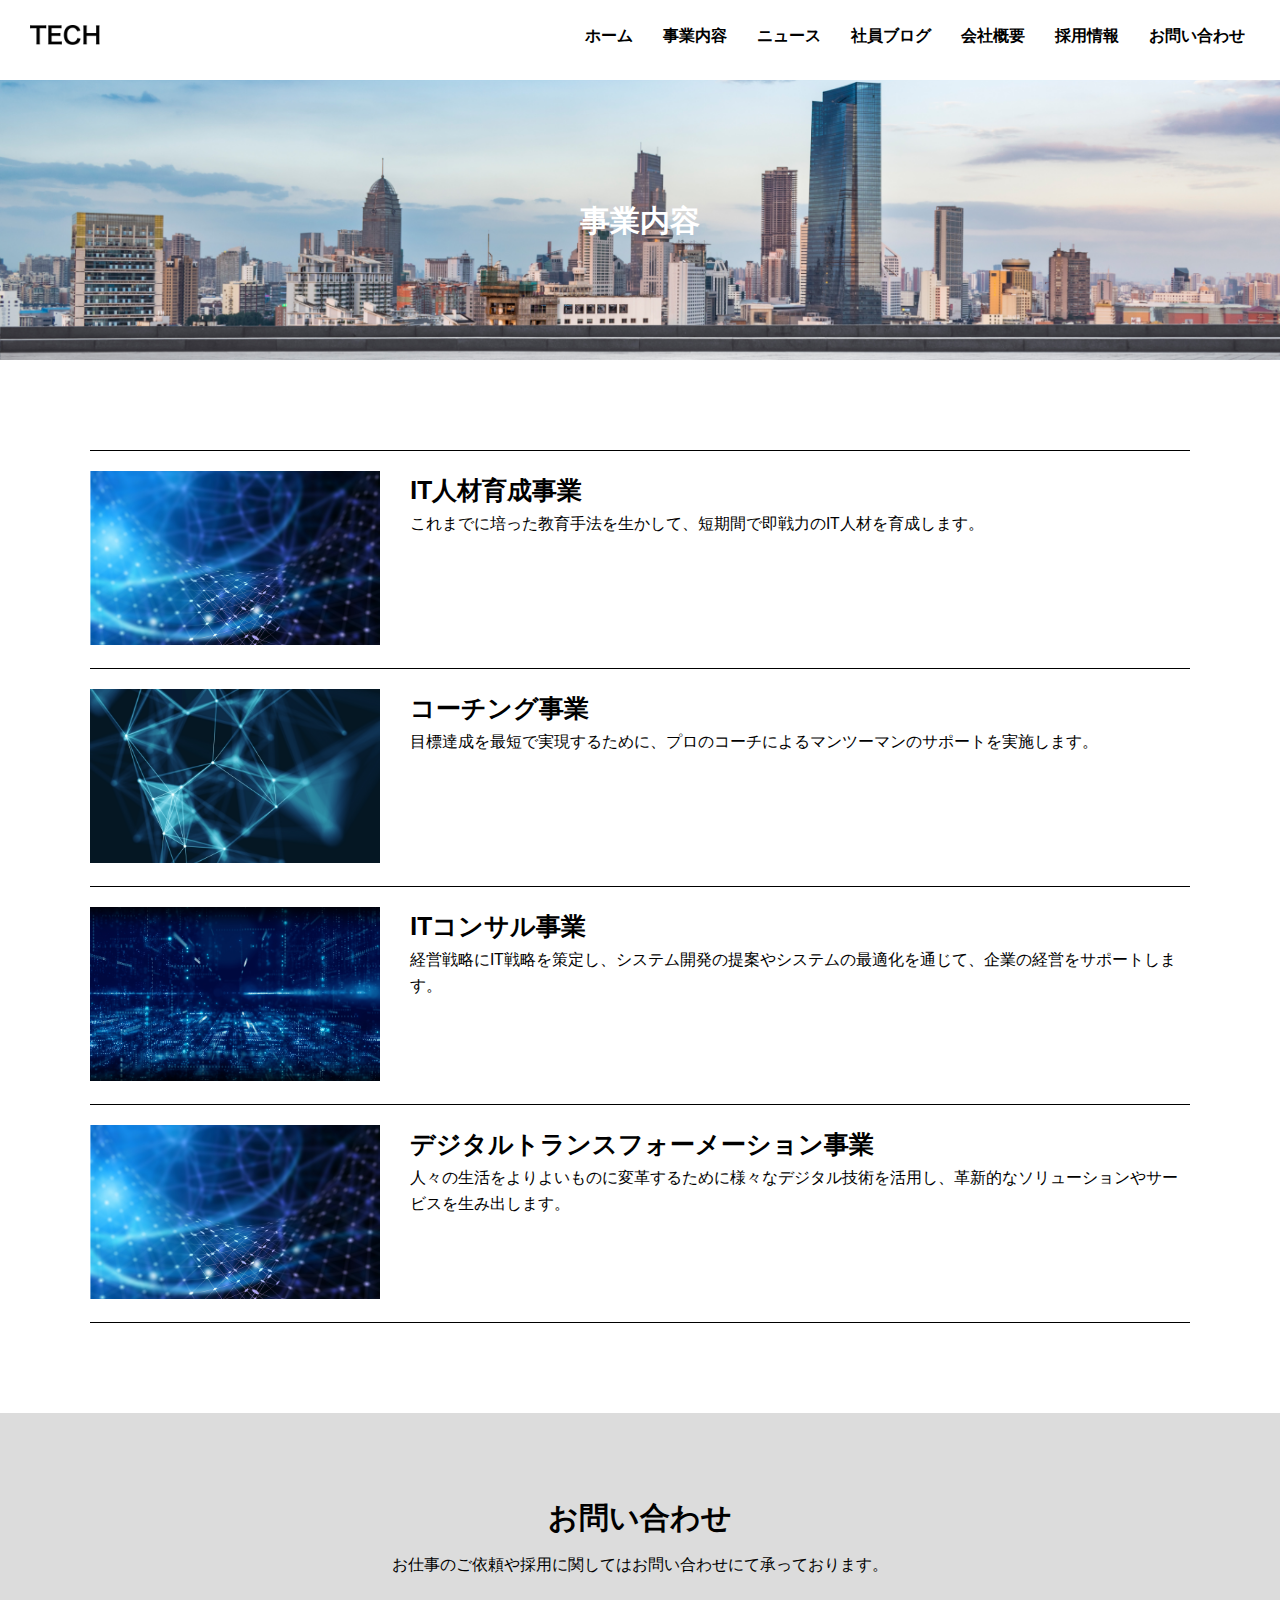
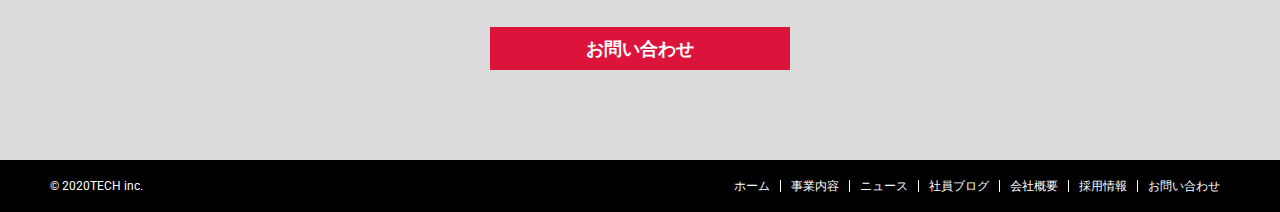
<file: service.html>
<!DOCTYPE html>
<html lang="ja">
<head>
    <meta charset="UTF-8">
    <meta http-equiv="X-UA-Compatible" content="IE=edge">
    <meta name="viewport" content="width=device-width, initial-scale=1.0">
    <link rel="stylesheet" href="css/reset.css">
    <link rel="stylesheet" href="css/service.css">
    <link rel="preconnect" href="https://fonts.googleapis.com">
    <link rel="preconnect" href="https://fonts.gstatic.com" crossorigin>
    <link href="https://fonts.googleapis.com/css2?family=Roboto&display=swap" rel="stylesheet">
    <title>株式会社TECH</title>
</head>
<body>
<!-- ヘッダー開始 -->
<header>
	<div class="menu">
		<div class="topmenu">
        	<div class="topmenu-action" id="nav">
            	<ul>
                	<li><a href="index.html">ホーム</a></li>
	                <li><a href="service.html">事業内容</a></li>
	                <li><a href="news.html">ニュース</a></li>
	                <li><a href="blog.html">社員ブログ</a></li>
	                <li><a href="company.html">会社概要</a></li>
	                <li><a href="recruit.html">採用情報</a></li>
	                <li><a href="contact.html">お問い合わせ</a></li>
	            </ul>
	        </div>
	    </div>
	    <div class="topmenu__list">
	        <div class="topmenu__img">
	            <a href="index.html"><img src="img/logo.png" alt="ロゴ画像"></a>
	        </div>
	        <div class="topmenu__link">
	            <ul>
	                <li><a href="index.html">ホーム</a></li>
	                <li><a href="service.html">事業内容</a></li>
	                <li><a href="news.html">ニュース</a></li>
	                <li><a href="blog.html">社員ブログ</a></li>
	                <li><a href="company.html">会社概要</a></li>
	                <li><a href="recruit.html">採用情報</a></li>
	                <li><a href="contact.html">お問い合わせ</a></li>
	            </ul>
	        </div>
	        <div class="topmenu__menubar" id="topmenu__menubar">
	            <span class="top"></span>
	            <span class="middle"></span>
	            <span class="bottom"></span>
	        </div>
	    </div>
	</div>
    <!-- 画像セクション -->
    <section>
        <div class="header__img box">
            <div class="header__img-center">
                <h1 class="header__img-tittle">事業内容</h1>
            </div>
        </div>
    </section>
</header>
<main>
	<!-- サービスセクション -->
	<section>
		<div class="service box">
			<div class="service__content-item">
				<div class="service__content-img">
					<img src="img/service1.png" alt="IT人材育成事業">
					</div>
				<div class="service__content-text">
					<h3 class="content-text__tittle">IT人材育成事業</h3>
					<p class="content-text__text">これまでに培った教育手法を生かして、短期間で即戦力のIT人材を育成します。</p>
				</div>
			</div>
			<div class="service__content-item">
				<div class="service__content-img">
					<img src="img/service2.png" alt="コーチング事業">
				</div>
				<div class="service__content-text">
					<h3 class="content-text__tittle">コーチング事業</h3>
					<p class="content-text__text">目標達成を最短で実現するために、プロのコーチによるマンツーマンのサポートを実施します。</p>
				</div>
			</div>
			<div class="service__content-item">
				<div class="service__content-img">
					<img src="img/service3.png" alt="ITコンサル事業">
				</div>
				<div class="service__content-text">
					<h3 class="content-text__tittle">ITコンサル事業</h3>
					<p class="content-text__text">経営戦略にIT戦略を策定し、システム開発の提案やシステムの最適化を通じて、企業の経営をサポートします。</p>
				</div>
			</div>
			<div class="service__content-item">
				<div class="service__content-img">
					<img src="img/service1.png" alt="デジタルトランスフォーメーション事業">
				</div>
				<div class="service__content-text">
					<h3 class="content-text__tittle">デジタルトランスフォーメーション事業</h3>
					<p class="content-text__text">人々の生活をよりよいものに変革するために様々なデジタル技術を活用し、革新的なソリューションやサービスを生み出します。</p>
				</div>
			</div>
		</div>
	</section>
</main>
<!-- メイン終了 -->
<!-- フッター開始 -->
<footer>
    <!-- 問い合わせセクション -->
    <section>
        <div class="contact box">
            <h2 class="contact__tittle">お問い合わせ</h2>
            <p class="contact__text">お仕事のご依頼や採用に関してはお問い合わせにて承っております。</p>
            <a href="contact.html" class="contact__link">お問い合わせ</a>
        </div>
    </section>
    <!-- フッターメニューセクション -->
    <section>
        <div class="footermenu">
            <p class="footermenu__copy">&copy; 2020TECH inc.</p>
            <div class="footermenu__list">
                <ul>
                    <li><a href="index.html">ホーム</a></li>
                    <li><a href="service.html">事業内容</a></li>
                    <li><a href="news.html">ニュース</a></li>
                    <li><a href="blog.html">社員ブログ</a></li>
                    <li><a href="company.html">会社概要</a></li>
                    <li><a href="recruit.html">採用情報</a></li>
                    <li><a href="contact.html">お問い合わせ</a></li>
                </ul>
            </div>
        </div>
    </section>
</footer>
<!-- フッター終了 -->
    <script src="js/main.js"></script>
</body>
</html>
</file>
<file: css/index.css>
body{
	font-family: 'Roboto', sans-serif;
}
a:hover{
	opacity: 0.7;
	cursor: pointer;
}
.box{
	padding: 90px 90px;
}
@media screen and (max-width:768px){
	.box{
		padding: 90px 35px;
	}
}
/* ヘッダー開始 */
/* メニューバー */
.menu{
	position: fixed;
	top: 0;
	left: 0;
	right: 0;
}
.topmenu{
	position: relative;
	height: auto;
}
.topmenu-action{
	width: 100%;
	height: 100vh;
	background: white;
	display: flex;
	justify-content: center;
	align-items: center;
	position: absolute;
	left: -100%;
	transition: .7s;
}
.topmenu-action ul li{
	list-style: none;
	text-align: center;
	margin: 50px 0;
}
.topmenu-action ul li a{
	text-decoration: none;
	color: blue;
	font-size: 18px;
}
.topmenu__list{
	display: flex;
	justify-content: space-between;
	align-items: center;
	padding: 25px 5px 25px 0 ;
	background: white;
}
.topmenu__img{
	width: 70px;
	margin-left: 30px;
}
.topmenu__img img{
	width: 100%;
}
.topmenu__link ul{
	display: flex;
	justify-content: space-between;
	text-align: center;
}
.topmenu__link ul li{
	list-style: none;
	padding-right: 30px;
}
.topmenu__link ul li a{
	text-decoration: none;
	color: black;
	font-weight: bold;
	font-size: 16px;
}
.topmenu__menubar{
	display: none;
	width: 36px;
	height: 30px;
	position: relative;
	cursor: pointer;
	margin-right: 40px;
}
.top,
.middle,
.bottom{
	display: inline-block;
	width: 100%;
	height: 4px;
	background: black;
	position: absolute;
	transition: .7s;
}
.top{
	top: 0;
}
.middle{
	top: 40%;
}
.bottom{
	bottom: 0;
}
.action span:nth-of-type(1){
	top: 40%;
	transform: rotate(45deg);
}
.action span:nth-of-type(2){
	display: none;
}
.action span:nth-of-type(3){
	top: 40%;
	transform: rotate(-45deg);
}
.in{
	transform: translateX(100%);
}
@media screen and (max-width:768px){
	.topmenu__link{
		display: none;
	}
	.topmenu__menubar{
		display: block;
	}
}
/* ヘッダー画像 */
.header__img{
	margin-top: 80px;
	height: 400px;
	background-image: url(../img/mv.png);
	background-repeat: no-repeat;
	background-size: cover;
	background-position: center;
	display: flex;
	justify-content: center;
	align-items: center;
}
.header__img-center{
	text-align: center;
}
.header__img-tittle{
	font-weight: bold;
	font-size: 50px;
	color: white;
	line-height: 150%;
}
.header__img-text{
	font-weight: bold;
	font-size: 20px;
	color: white;
	line-height: 150%;
}
/*ヘッダー終了*/
/*メイン開始*/
/*ホープセクション*/
.hope{
	background: black;
}
.hope__tittle{
	color: white;
	font-size: 30px;
	font-weight: bold;
	padding-bottom: 25px;
}
.hope__text{
	color: white;
	font-size: 16px;
	line-height: 160%;
}
/* サービスセクション */
.service__tittle{
	font-size: 30px;
	font-weight: bold;
	text-align: center;
	margin-bottom: 20px;
}
.service__content{
	display: flex;
	justify-content: space-between;
	align-items: center;
	flex-wrap: wrap;
}
.service__content-item{
	width: 49%;
}
.service__content-img{
	width: 100%;
}
.service__content-img img{
	width: 100%;
}
.service__content-text{
	width: 100%;
	padding-bottom: 25px;
}
.content-text__tittle{
	font-size: 20px;
	line-height: 160%;
	font-weight: bold;
}
.content-text__text{
	font-size: 16px;
	line-height: 160%;
}
.service__link{
	display: block;
	text-align: center;
	margin: 0 auto;
	width: 300px;
	line-height: 240%;
	color: white;
	font-size: 18px;
	text-decoration: none;
	font-weight: bold;
	background: crimson;
}
@media screen and (max-width:768px){
	.service__content-item{
		width: 100%;
	}
}
/* ニュースセクション */
.news{
	background: black;
}
.news__text{
	display: flex;
	justify-content: space-between;
	align-items: center;
	margin-bottom: 20px;
}
.news__tittle{
	font-size: 30px;
	font-weight: bold;
	color: white;
}
.news__link{
	display: block;
	width: 180px;
	line-height: 240%;
	color: white;
	font-size: 16px;
	text-decoration: none;
	font-weight: bold;
	background: crimson;
	text-align: center;
}
table{

	width: 100%;
	text-align: left;
	border-collapse: separate;
    border-spacing: 0 10px;
}
tr{
	background: white;
}
tr:hover{
	opacity:.7;
	cursor: pointer;
}
table tr th a{
	display: block;
	color: black;
	font-size: 16px;
	text-decoration: none;
	font-weight: normal;
	padding: 30px 0 30px 20px ;
	opacity:1;
}
table tr td a{
	display: block;
	color: black;
	font-size: 16px;
	text-decoration: none;
	font-weight: bold;
	padding: 30px 0 30px 20px ;
	opacity:1;
}
@media screen and (max-width:768px){
	table tr th a,
	table tr td a{
		padding: 10px 0 10px 5px ;
	}
}
/*社員ブログセクション*/
.blog__tittle{
	font-size: 30px;
	font-weight: bold;
	text-align: center;
	margin-bottom: 20px;
}
.blog__content{
	display: flex;
	justify-content: space-between;
	align-items: center;
	flex-wrap: wrap;
}
.blog__content-item{
	width: 32%;
}
.blog__content-img{
	width: 100%;
}
.blog__content-img img{
	width: 100%;
}
.blog__content-date{
	font-size: 16px;
	line-height: 150%;
}
.blog__content-link a{
	font-size: 16px;
	font-weight: bold;
	text-decoration: none;
	color: black;
	line-height: 150%;
}
.blog__link{
	display: block;
	text-align: center;
	margin: 0 auto;
	width: 300px;
	line-height: 240%;
	color: white;
	font-size: 18px;
	text-decoration: none;
	font-weight: bold;
	background: crimson;
	margin-top: 30px;
}
@media screen and (max-width:768px){
	.blog__content-item{
		width: 100%;
	}
}
/* 会社セクション */
.company{
	display: flex;
	width: 100%;
	margin-bottom: 90px;
}
.company h2{
	width: 50%;
}
.company__link{
	display: block;
	width: 100%;
	padding: 85px 0;
	background: crimson;
	font-size: 25px;
	font-weight: bold;
	text-decoration: none;
	color: white;
	text-align: center;
}
.recruit__link{
	display: block;
	width: 100%;
	padding: 85px 0;
	background: black;
	font-size: 25px;
	font-weight: bold;
	text-decoration: none;
	color: white;
	text-align: center;
}
/* メイン終了 */
/* フッター開始 */
/* 問い合わせセクション */
.contact{
	background: gainsboro;
}
.contact__tittle{
	font-size: 30px;
	font-weight: bold;
	text-align: center;
}
.contact__text{
	font-size: 16px;
	padding: 20px 0 20px 0;
	text-align: center;
	line-height: 150%;
}
.contact__link{
	display: block;
	text-align: center;
	margin: 0 auto;
	width: 300px;
	line-height: 240%;
	color: white;
	font-size: 18px;
	text-decoration: none;
	font-weight: bold;
	background: crimson;
	margin-top: 30px;
}
/* フッターメニューセクション */
.footermenu{
	display: flex;
	justify-content: space-between;
	align-items: center;
	flex-wrap: wrap;
	background: black;
	padding: 20px 50px;
}
.footermenu__copy{
	font-size: 12px;
	color: white;
	text-align: center;
}
.footermenu__list ul{
	display: flex;
	justify-content: space-between;
	align-items: center;
}
.footermenu__list ul li{
	width: auto;
	padding: 0 10px;
	list-style: none;
	border-left: 1px solid white;
}
.footermenu__list ul li:first-of-type{
	border-left: none;
}
.footermenu__list ul li a{
	display: block;
	text-decoration: none;
	color: white;
	font-size: 12px;
}
@media screen and (max-width:768px) {
	.footermenu{
		padding: 20px 200px 20px 90px;
	}
	.footermenu__list ul{
		display: block;
		text-align: center;
	}
	.footermenu__list ul li{
		border: none;
		padding: 6px 0;
	}
	.footermenu__list ul li{
		text-align: center;
	}
}
@media screen and (max-width:545px) {
	.footermenu{
		justify-content: center;
		padding: 20px 0;
	}
	.footermenu__copy{
		margin: 0 auto;
		width: 100%;
	}
	.footermenu__list ul li{
		margin: 0 auto;
	}
}
</file>
<file: css/blog.css>
body{
	font-family: 'Roboto', sans-serif;
}
a:hover{
	opacity: 0.7;
	cursor: pointer;
}
.box{
	padding: 90px 90px;
}
@media screen and (max-width:768px){
	.box{
		padding: 90px 35px;
	}
}
/* ヘッダー開始 */
/* メニューバー */
.menu{
	position: fixed;
	top: 0;
	left: 0;
	right: 0;
}
.topmenu{
	position: relative;
	height: auto;
}
.topmenu-action{
	width: 100%;
	height: 100vh;
	background: white;
	display: flex;
	justify-content: center;
	align-items: center;
	position: absolute;
	left: -100%;
	transition: .7s;
}
.topmenu-action ul li{
	list-style: none;
	text-align: center;
	margin: 50px 0;
}
.topmenu-action ul li a{
	text-decoration: none;
	color: blue;
	font-size: 18px;
}
.topmenu__list{
	display: flex;
	justify-content: space-between;
	align-items: center;
	padding: 25px 5px 25px 0 ;
	background: white;
}
.topmenu__img{
	width: 70px;
	margin-left: 30px;
}
.topmenu__img img{
	width: 100%;
}
.topmenu__link ul{
	display: flex;
	justify-content: space-between;
	text-align: center;
}
.topmenu__link ul li{
	list-style: none;
	padding-right: 30px;
}
.topmenu__link ul li a{
	text-decoration: none;
	color: black;
	font-weight: bold;
	font-size: 16px;
}
.topmenu__menubar{
	display: none;
	width: 36px;
	height: 30px;
	position: relative;
	cursor: pointer;
	margin-right: 40px;
}
.top,
.middle,
.bottom{
	display: inline-block;
	width: 100%;
	height: 4px;
	background: black;
	position: absolute;
	transition: .7s;
}
.top{
	top: 0;
}
.middle{
	top: 40%;
}
.bottom{
	bottom: 0;
}
.action span:nth-of-type(1){
	top: 40%;
	transform: rotate(45deg);
}
.action span:nth-of-type(2){
	display: none;
}
.action span:nth-of-type(3){
	top: 40%;
	transform: rotate(-45deg);
}
.in{
	transform: translateX(100%);
}
@media screen and (max-width:768px){
	.topmenu__link{
		display: none;
	}
	.topmenu__menubar{
		display: block;
	}
}
/* ヘッダー画像 */
.header__img{
	margin-top: 80px;
	height: 100px;
	background-image: url(../img/mv.png);
	background-repeat: no-repeat;
	background-size: cover;
	background-position: center;
	display: flex;
	justify-content: center;
	align-items: center;
}
.header__img-center{
	text-align: center;
}
.header__img-tittle{
	font-weight: bold;
	font-size: 30px;
	color: white;
	line-height: 150%;
}
/*社員ブログセクション*/
.blog__content{
	display: flex;
	justify-content: space-between;
	align-items: center;
	flex-wrap: wrap;
}
.blog__content-item{
	width: 32%;
	margin-bottom: 30px;
}
.blog__content-img{
	width: 100%;
}
.blog__content-img img{
	width: 100%;
}
.blog__content-date{
	font-size: 16px;
	line-height: 150%;
}
.blog__content-link a{
	font-size: 16px;
	font-weight: bold;
	text-decoration: none;
	color: black;
	line-height: 150%;
}
@media screen and (max-width:768px){
	.blog__content-item{
		width: 100%;
	}
}
/* メイン終了 */
/* フッター開始 */
/* 問い合わせセクション */
.contact{
	background: gainsboro;
}
.contact__tittle{
	font-size: 30px;
	font-weight: bold;
	text-align: center;
}
.contact__text{
	font-size: 16px;
	padding: 20px 0 20px 0;
	text-align: center;
	line-height: 150%;
}
.contact__link{
	display: block;
	text-align: center;
	margin: 0 auto;
	width: 300px;
	line-height: 240%;
	color: white;
	font-size: 18px;
	text-decoration: none;
	font-weight: bold;
	background: crimson;
	margin-top: 30px;
}
/* フッターメニューセクション */
.footermenu{
	display: flex;
	justify-content: space-between;
	align-items: center;
	flex-wrap: wrap;
	background: black;
	padding: 20px 50px;
}
.footermenu__copy{
	font-size: 12px;
	color: white;
	text-align: center;
}
.footermenu__list ul{
	display: flex;
	justify-content: space-between;
	align-items: center;
}
.footermenu__list ul li{
	width: auto;
	padding: 0 10px;
	list-style: none;
	border-left: 1px solid white;
}
.footermenu__list ul li:first-of-type{
	border-left: none;
}
.footermenu__list ul li a{
	display: block;
	text-decoration: none;
	color: white;
	font-size: 12px;
}
@media screen and (max-width:768px) {
	.footermenu{
		padding: 20px 200px 20px 90px;
	}
	.footermenu__list ul{
		display: block;
		text-align: center;
	}
	.footermenu__list ul li{
		border: none;
		padding: 6px 0;
	}
	.footermenu__list ul li{
		text-align: center;
	}
}
@media screen and (max-width:545px) {
	.footermenu{
		justify-content: center;
		padding: 20px 0;
	}
	.footermenu__copy{
		margin: 0 auto;
		width: 100%;
	}
	.footermenu__list ul li{
		margin: 0 auto;
	}
}
</file>
<file: css/company.css>
body{
	font-family: 'Roboto', sans-serif;
}
a:hover{
	opacity: 0.7;
	cursor: pointer;
}
.box{
	padding: 90px 90px;
}
@media screen and (max-width:768px){
	.box{
		padding: 90px 35px;
	}
}

/* ヘッダー開始 */
/* メニューバー */
.menu{
	position: fixed;
	top: 0;
	left: 0;
	right: 0;
}
.topmenu{
	position: relative;
	height: auto;
}
.topmenu-action{
	width: 100%;
	height: 100vh;
	background: white;
	display: flex;
	justify-content: center;
	align-items: center;
	position: absolute;
	left: -100%;
	transition: .7s;
}
.topmenu-action ul li{
	list-style: none;
	text-align: center;
	margin: 50px 0;
}
.topmenu-action ul li a{
	text-decoration: none;
	color: blue;
	font-size: 18px;
}
.topmenu__list{
	display: flex;
	justify-content: space-between;
	align-items: center;
	padding: 25px 5px 25px 0 ;
	background: white;
}
.topmenu__img{
	width: 70px;
	margin-left: 30px;
}
.topmenu__img img{
	width: 100%;
}
.topmenu__link ul{
	display: flex;
	justify-content: space-between;
	text-align: center;
}
.topmenu__link ul li{
	list-style: none;
	padding-right: 30px;
}
.topmenu__link ul li a{
	text-decoration: none;
	color: black;
	font-weight: bold;
	font-size: 16px;
}
.topmenu__menubar{
	display: none;
	width: 36px;
	height: 30px;
	position: relative;
	cursor: pointer;
	margin-right: 40px;
}
.top,
.middle,
.bottom{
	display: inline-block;
	width: 100%;
	height: 4px;
	background: black;
	position: absolute;
	transition: .7s;
}
.top{
	top: 0;
}
.middle{
	top: 40%;
}
.bottom{
	bottom: 0;
}
.action span:nth-of-type(1){
	top: 40%;
	transform: rotate(45deg);
}
.action span:nth-of-type(2){
	display: none;
}
.action span:nth-of-type(3){
	top: 40%;
	transform: rotate(-45deg);
}
.in{
	transform: translateX(100%);
}
@media screen and (max-width:768px){
	.topmenu__link{
		display: none;
	}
	.topmenu__menubar{
		display: block;
	}
}
/* ヘッダー画像 */
.header__img{
	margin-top: 80px;
	height: 100px;
	background-image: url(../img/mv.png);
	background-repeat: no-repeat;
	background-size: cover;
	background-position: center;
	display: flex;
	justify-content: center;
	align-items: center;
}
.header__img-center{
	text-align: center;
}
.header__img-tittle{
	font-weight: bold;
	font-size: 30px;
	color: white;
	line-height: 150%;
}
/* ヘッダー終了 */
/* メイン開始 */
/* 会社概要セクション */
table{
	width: 100%;
}
th{
	font-size: 18px;
	font-weight: bold;
	width: 30%;
	text-align: center;
	line-height: 400%;
	border-top: 1px solid black;
}
td{
	font-size: 18px;
	width: 70%;
	text-align: left;
	line-height: 400%;
	border-top: 1px solid black;
}
td:last-of-type,
th:last-of-type{
	border-bottom: 1px solid black;
}
/* メイン終了 */
/* フッター開始 */
/* 問い合わせセクション */
.contact{
	background: gainsboro;
}
.contact__tittle{
	font-size: 30px;
	font-weight: bold;
	text-align: center;
}
.contact__text{
	font-size: 16px;
	padding: 20px 0 20px 0;
	text-align: center;
	line-height: 150%;
}
.contact__link{
	display: block;
	text-align: center;
	margin: 0 auto;
	width: 300px;
	line-height: 240%;
	color: white;
	font-size: 18px;
	text-decoration: none;
	font-weight: bold;
	background: crimson;
	margin-top: 30px;
}
/* フッターメニューセクション */
.footermenu{
	display: flex;
	justify-content: space-between;
	align-items: center;
	flex-wrap: wrap;
	background: black;
	padding: 20px 50px;
}
.footermenu__copy{
	font-size: 12px;
	color: white;
	text-align: center;
}
.footermenu__list ul{
	display: flex;
	justify-content: space-between;
	align-items: center;
}
.footermenu__list ul li{
	width: auto;
	padding: 0 10px;
	list-style: none;
	border-left: 1px solid white;
}
.footermenu__list ul li:first-of-type{
	border-left: none;
}
.footermenu__list ul li a{
	display: block;
	text-decoration: none;
	color: white;
	font-size: 12px;
}
@media screen and (max-width:768px) {
	.footermenu{
		padding: 20px 200px 20px 90px;
	}
	.footermenu__list ul{
		display: block;
		text-align: center;
	}
	.footermenu__list ul li{
		border: none;
		padding: 6px 0;
	}
	.footermenu__list ul li{
		text-align: center;
	}
}
@media screen and (max-width:545px) {
	.footermenu{
		justify-content: center;
		padding: 20px 0;
	}
	.footermenu__copy{
		margin: 0 auto;
		width: 100%;
	}
	.footermenu__list ul li{
		margin: 0 auto;
	}
}
</file>
<file: css/contact.css>
body{
	font-family: 'Roboto', sans-serif;
}
a:hover{
	opacity: 0.7;
	cursor: pointer;
}
.box{
	padding: 90px 90px;
}
@media screen and (max-width:768px){
	.box{
		padding: 90px 35px;
	}
}
/* ヘッダー開始 */
/* メニューバー */
.menu{
	position: fixed;
	top: 0;
	left: 0;
	right: 0;
}
.topmenu{
	position: relative;
	height: auto;
}
.topmenu-action{
	width: 100%;
	height: 100vh;
	background: white;
	display: flex;
	justify-content: center;
	align-items: center;
	position: absolute;
	left: -100%;
	transition: .7s;
}
.topmenu-action ul li{
	list-style: none;
	text-align: center;
	margin: 50px 0;
}
.topmenu-action ul li a{
	text-decoration: none;
	color: blue;
	font-size: 18px;
}
.topmenu__list{
	display: flex;
	justify-content: space-between;
	align-items: center;
	padding: 25px 5px 25px 0 ;
	background: white;
}
.topmenu__img{
	width: 70px;
	margin-left: 30px;
}
.topmenu__img img{
	width: 100%;
}
.topmenu__link ul{
	display: flex;
	justify-content: space-between;
	text-align: center;
}
.topmenu__link ul li{
	list-style: none;
	padding-right: 30px;
}
.topmenu__link ul li a{
	text-decoration: none;
	color: black;
	font-weight: bold;
	font-size: 16px;
}
.topmenu__menubar{
	display: none;
	width: 36px;
	height: 30px;
	position: relative;
	cursor: pointer;
	margin-right: 40px;
}
.top,
.middle,
.bottom{
	display: inline-block;
	width: 100%;
	height: 4px;
	background: black;
	position: absolute;
	transition: .7s;
}
.top{
	top: 0;
}
.middle{
	top: 40%;
}
.bottom{
	bottom: 0;
}
.action span:nth-of-type(1){
	top: 40%;
	transform: rotate(45deg);
}
.action span:nth-of-type(2){
	display: none;
}
.action span:nth-of-type(3){
	top: 40%;
	transform: rotate(-45deg);
}
.in{
	transform: translateX(100%);
}
@media screen and (max-width:768px){
	.topmenu__link{
		display: none;
	}
	.topmenu__menubar{
		display: block;
	}
}
/* ヘッダー画像 */
.header__img{
	margin-top: 80px;
	height: 100px;
	background-image: url(../img/mv.png);
	background-repeat: no-repeat;
	background-size: cover;
	background-position: center;
	display: flex;
	justify-content: center;
	align-items: center;
}
.header__img-center{
	text-align: center;
}
.header__img-tittle{
	font-weight: bold;
	font-size: 30px;
	color: white;
	line-height: 150%;
}
/* ヘッダー終了 */
/* メイン開始 */
.contact{
	background: white;
}
.label{
	display: block;
	font-size: 16px;
	font-weight: bold;
	margin-bottom: 10px;
}
.must{
	color: crimson;
}
.input{
	display: block;
	width: 100%;
	margin-bottom: 20px;
	border: 1px solid black;
	height: 20px;
}
.input-textarea{
	width: 100%;
	height: 200px;
	margin-bottom: 20px;
	border: 1px solid black;
}
.submit{
	display: block;
	margin: 0 auto;
	background: black;
	border: none;
	font-weight: bold;
	text-align: center;
	width: 300px;
	line-height: 240%;
	color: white;
	font-size: 15px;
}
/* メイン終了 */
/* フッター開始 */
/* フッターメニューセクション */
.footermenu{
	display: flex;
	justify-content: space-between;
	align-items: center;
	flex-wrap: wrap;
	background: black;
	padding: 20px 50px;
}
.footermenu__copy{
	font-size: 12px;
	color: white;
	text-align: center;
}
.footermenu__list ul{
	display: flex;
	justify-content: space-between;
	align-items: center;
}
.footermenu__list ul li{
	width: auto;
	padding: 0 10px;
	list-style: none;
	border-left: 1px solid white;
}
.footermenu__list ul li:first-of-type{
	border-left: none;
}
.footermenu__list ul li a{
	display: block;
	text-decoration: none;
	color: white;
	font-size: 12px;
}
@media screen and (max-width:768px) {
	.footermenu{
		padding: 20px 200px 20px 90px;
	}
	.footermenu__list ul{
		display: block;
		text-align: center;
	}
	.footermenu__list ul li{
		border: none;
		padding: 6px 0;
	}
	.footermenu__list ul li{
		text-align: center;
	}
}
@media screen and (max-width:545px) {
	.footermenu{
		justify-content: center;
		padding: 20px 0;
	}
	.footermenu__copy{
		margin: 0 auto;
		width: 100%;
	}
	.footermenu__list ul li{
		margin: 0 auto;
	}
}
</file>
<file: css/news.css>
body{
	font-family: 'Roboto', sans-serif;
}
a:hover{
	opacity: 0.7;
	cursor: pointer;
}
.box{
	padding: 90px 90px;
}
@media screen and (max-width:768px){
	.box{
		padding: 90px 35px;
	}
}
/* ヘッダー開始 */
/* メニューバー */
.menu{
	position: fixed;
	top: 0;
	left: 0;
	right: 0;
}
.topmenu{
	position: relative;
	height: auto;
}
.topmenu-action{
	width: 100%;
	height: 100vh;
	background: white;
	display: flex;
	justify-content: center;
	align-items: center;
	position: absolute;
	left: -100%;
	transition: .7s;
}
.topmenu-action ul li{
	list-style: none;
	text-align: center;
	margin: 50px 0;
}
.topmenu-action ul li a{
	text-decoration: none;
	color: blue;
	font-size: 18px;
}
.topmenu__list{
	display: flex;
	justify-content: space-between;
	align-items: center;
	padding: 25px 5px 25px 0;
	background: white;
}
.topmenu__img{
	width: 70px;
	margin-left: 30px;
}
.topmenu__img img{
	width: 100%;
}
.topmenu__link ul{
	display: flex;
	justify-content: space-between;
	text-align: center;
}
.topmenu__link ul li{
	list-style: none;
	padding-right: 30px;
}
.topmenu__link ul li a{
	text-decoration: none;
	color: black;
	font-weight: bold;
	font-size: 16px;
}
.topmenu__menubar{
	display: none;
	width: 36px;
	height: 30px;
	position: relative;
	cursor: pointer;
	margin-right: 40px;
}
.top,
.middle,
.bottom{
	display: inline-block;
	width: 100%;
	height: 4px;
	background: black;
	position: absolute;
	transition: .7s;
}
.top{
	top: 0;
}
.middle{
	top: 40%;
}
.bottom{
	bottom: 0;
}
.action span:nth-of-type(1){
	top: 40%;
	transform: rotate(45deg);
}
.action span:nth-of-type(2){
	display: none;
}
.action span:nth-of-type(3){
	top: 40%;
	transform: rotate(-45deg);
}
.in{
	transform: translateX(100%);
}
@media screen and (max-width:768px){
	.topmenu__link{
		display: none;
	}
	.topmenu__menubar{
		display: block;
	}
}
/* ヘッダー画像 */
.header__img{
	margin-top: 80px;
	height: 100px;
	background-image: url(../img/mv.png);
	background-repeat: no-repeat;
	background-size: cover;
	background-position: center;
	display: flex;
	justify-content: center;
	align-items: center;
}
.header__img-center{
	text-align: center;
}
.header__img-tittle{
	font-weight: bold;
	font-size: 30px;
	color: white;
	line-height: 150%;
}
/* ヘッダー終了 */
/* メイン開始 */
/* ニュースセクション */
table{
	width: 100%;
	text-align: left;
	border-collapse: separate;
    border-spacing: 0 10px;
}
tr{
	border-top: 1px black solid;
}
tr:hover{
	opacity:.7;
	cursor: pointer;
}
table tr th a{
	display: block;
	color: black;
	font-size: 16px;
	text-decoration: none;
	font-weight: normal;
	padding: 30px 0 30px 20px ;
	opacity:1;
	border: 1px black solid;
	border-right: none;
}
table tr td a{
	display: block;
	color: black;
	font-size: 16px;
	text-decoration: none;
	font-weight: bold;
	padding: 30px 0 30px 20px ;
	opacity:1;
	border: 1px black solid;
	border-left: none;
}
@media screen and (max-width:768px){
	table tr th a,
	table tr td a{
		padding: 10px 0 10px 5px ;
	}
}
/* メイン終了 */
/* フッター開始 */
/* 問い合わせセクション */
.contact{
	background: gainsboro;
}
.contact__tittle{
	font-size: 30px;
	font-weight: bold;
	text-align: center;
}
.contact__text{
	font-size: 16px;
	padding: 20px 0 20px 0;
	text-align: center;
	line-height: 150%;
}
.contact__link{
	display: block;
	text-align: center;
	margin: 0 auto;
	width: 300px;
	line-height: 240%;
	color: white;
	font-size: 18px;
	text-decoration: none;
	font-weight: bold;
	background: crimson;
	margin-top: 30px;
}
/* フッターメニューセクション */
.footermenu{
	display: flex;
	justify-content: space-between;
	align-items: center;
	flex-wrap: wrap;
	background: black;
	padding: 20px 50px;
}
.footermenu__copy{
	font-size: 12px;
	color: white;
	text-align: center;
}
.footermenu__list ul{
	display: flex;
	justify-content: space-between;
	align-items: center;
}
.footermenu__list ul li{
	width: auto;
	padding: 0 10px;
	list-style: none;
	border-left: 1px solid white;
}
.footermenu__list ul li:first-of-type{
	border-left: none;
}
.footermenu__list ul li a{
	display: block;
	text-decoration: none;
	color: white;
	font-size: 12px;
}
@media screen and (max-width:768px) {
	.footermenu{
		padding: 20px 200px 20px 90px;
	}
	.footermenu__list ul{
		display: block;
		text-align: center;
	}
	.footermenu__list ul li{
		border: none;
		padding: 6px 0;
	}
	.footermenu__list ul li{
		text-align: center;
	}
}
@media screen and (max-width:545px) {
	.footermenu{
		justify-content: center;
		padding: 20px 0;
	}
	.footermenu__copy{
		margin: 0 auto;
		width: 100%;
	}
	.footermenu__list ul li{
		margin: 0 auto;
	}
}
</file>
<file: css/recruit.css>
body{
	font-family: 'Roboto', sans-serif;
}
a:hover{
	opacity: 0.7;
	cursor: pointer;
}
.box{
	padding: 90px 90px;
}
@media screen and (max-width:768px){
	.box{
		padding: 90px 35px;
	}
}

/* ヘッダー開始 */
/* メニューバー */
.menu{
	position: fixed;
	top: 0;
	left: 0;
	right: 0;
}
.topmenu{
	position: relative;
	height: auto;
}
.topmenu-action{
	width: 100%;
	height: 100vh;
	background: white;
	display: flex;
	justify-content: center;
	align-items: center;
	position: absolute;
	left: -100%;
	transition: .7s;
}
.topmenu-action ul li{
	list-style: none;
	text-align: center;
	margin: 50px 0;
}
.topmenu-action ul li a{
	text-decoration: none;
	color: blue;
	font-size: 18px;
}
.topmenu__list{
	display: flex;
	justify-content: space-between;
	align-items: center;
	padding: 25px 5px 25px 0;
	background: white;
}
.topmenu__img{
	width: 70px;
	margin-left: 30px;
}
.topmenu__img img{
	width: 100%;
}
.topmenu__link ul{
	display: flex;
	justify-content: space-between;
	text-align: center;
}
.topmenu__link ul li{
	list-style: none;
	padding-right: 30px;
}
.topmenu__link ul li a{
	text-decoration: none;
	color: black;
	font-weight: bold;
	font-size: 16px;
}
.topmenu__menubar{
	display: none;
	width: 36px;
	height: 30px;
	position: relative;
	cursor: pointer;
	margin-right: 40px;
}
.top,
.middle,
.bottom{
	display: inline-block;
	width: 100%;
	height: 4px;
	background: black;
	position: absolute;
	transition: .7s;
}
.top{
	top: 0;
}
.middle{
	top: 40%;
}
.bottom{
	bottom: 0;
}
.action span:nth-of-type(1){
	top: 40%;
	transform: rotate(45deg);
}
.action span:nth-of-type(2){
	display: none;
}
.action span:nth-of-type(3){
	top: 40%;
	transform: rotate(-45deg);
}
.in{
	transform: translateX(100%);
}
@media screen and (max-width:768px){
	.topmenu__link{
		display: none;
	}
	.topmenu__menubar{
		display: block;
	}
}
/* ヘッダー画像 */
.header__img{
	margin-top: 80px;
	height: 100px;
	background-image: url(../img/mv.png);
	background-repeat: no-repeat;
	background-size: cover;
	background-position: center;
	display: flex;
	justify-content: center;
	align-items: center;
}
.header__img-center{
	text-align: center;
}
.header__img-tittle{
	font-weight: bold;
	font-size: 30px;
	color: white;
	line-height: 150%;
}
/* ヘッダー終了 */
/* メイン開始 */
.recruit__tittle{
	width: 100%;
	font-size: 30px;
	font-weight: bold;
	border-bottom: 1px solid black;
	padding: 10px 0;
}
.recruit__text{
	font-size: 16px;
	padding: 20px 0;
}
table{
	width: 100%;
}
th{
	width: 30%;
	font-size: 16px;
	border: 1px solid black;
	font-weight: bold;
	padding: 15px 0;
	background: gainsboro;
}
td{
	width: 70%;
	font-size: 16px;
	text-align: left;
	border: 1px solid black;
	border-left: none;
	padding: 15px 10px;
}
.recruit__content2{
	margin-top: 90px;
}
/* メイン終了 */
/* フッター開始 */
/* 問い合わせセクション */
.contact{
	background: gainsboro;
}
.contact__tittle{
	font-size: 30px;
	font-weight: bold;
	text-align: center;
}
.contact__text{
	font-size: 16px;
	padding: 20px 0 20px 0;
	text-align: center;
	line-height: 150%;
}
.contact__link{
	display: block;
	text-align: center;
	margin: 0 auto;
	width: 300px;
	line-height: 240%;
	color: white;
	font-size: 18px;
	text-decoration: none;
	font-weight: bold;
	background: crimson;
	margin-top: 30px;
}
/* フッターメニューセクション */
.footermenu{
	display: flex;
	justify-content: space-between;
	align-items: center;
	flex-wrap: wrap;
	background: black;
	padding: 20px 50px;
}
.footermenu__copy{
	font-size: 12px;
	color: white;
	text-align: center;
}
.footermenu__list ul{
	display: flex;
	justify-content: space-between;
	align-items: center;
}
.footermenu__list ul li{
	width: auto;
	padding: 0 10px;
	list-style: none;
	border-left: 1px solid white;
}
.footermenu__list ul li:first-of-type{
	border-left: none;
}
.footermenu__list ul li a{
	display: block;
	text-decoration: none;
	color: white;
	font-size: 12px;
}
@media screen and (max-width:768px) {
	.footermenu{
		padding: 20px 200px 20px 90px;
	}
	.footermenu__list ul{
		display: block;
		text-align: center;
	}
	.footermenu__list ul li{
		border: none;
		padding: 6px 0;
	}
	.footermenu__list ul li{
		text-align: center;
	}
}
@media screen and (max-width:545px) {
	.footermenu{
		justify-content: center;
		padding: 20px 0;
	}
	.footermenu__copy{
		margin: 0 auto;
		width: 100%;
	}
	.footermenu__list ul li{
		margin: 0 auto;
	}
}
</file>
<file: css/service.css>
body{
	font-family: 'Roboto', sans-serif;
}
a:hover{
	opacity: 0.7;
	cursor: pointer;
}
.box{
	padding: 90px 90px;
}
@media screen and (max-width:768px){
	.box{
		padding: 90px 25px;
	}
}
/* ヘッダー開始 */
/* メニューバー */
.menu{
	position: fixed;
	top: 0;
	left: 0;
	right: 0;
}
.topmenu{
	position: relative;
	height: auto;
}
.topmenu-action{
	width: 100%;
	height: 100vh;
	background: white;
	display: flex;
	justify-content: center;
	align-items: center;
	position: absolute;
	left: -100%;
	transition: .7s;
}
.topmenu-action ul li{
	list-style: none;
	text-align: center;
	margin: 50px 0;
}
.topmenu-action ul li a{
	text-decoration: none;
	color: blue;
	font-size: 18px;
}
.topmenu__list{
	display: flex;
	justify-content: space-between;
	align-items: center;
	padding: 25px 5px 25px 0 ;
	background: white;
}
.topmenu__img{
	width: 70px;
	margin-left: 30px;
}
.topmenu__img img{
	width: 100%;
}
.topmenu__link ul{
	display: flex;
	justify-content: space-between;
	text-align: center;
}
.topmenu__link ul li{
	list-style: none;
	padding-right: 30px;
}
.topmenu__link ul li a{
	text-decoration: none;
	color: black;
	font-weight: bold;
	font-size: 16px;
}
.topmenu__menubar{
	display: none;
	width: 36px;
	height: 30px;
	position: relative;
	cursor: pointer;
	margin-right: 40px;
}
.top,
.middle,
.bottom{
	display: inline-block;
	width: 100%;
	height: 4px;
	background: black;
	position: absolute;
	transition: .7s;
}
.top{
	top: 0;
}
.middle{
	top: 40%;
}
.bottom{
	bottom: 0;
}
.action span:nth-of-type(1){
	top: 40%;
	transform: rotate(45deg);
}
.action span:nth-of-type(2){
	display: none;
}
.action span:nth-of-type(3){
	top: 40%;
	transform: rotate(-45deg);
}
.in{
	transform: translateX(100%);
}
@media screen and (max-width:768px){
	.topmenu__link{
		display: none;
	}
	.topmenu__menubar{
		display: block;
	}
}
/* ヘッダー画像 */
.header__img{
	margin-top: 80px;
	height: 100px;
	background-image: url(../img/mv.png);
	background-repeat: no-repeat;
	background-size: cover;
	background-position: center;
	display: flex;
	justify-content: center;
	align-items: center;
}
.header__img-center{
	text-align: center;
}
.header__img-tittle{
	font-weight: bold;
	font-size: 30px;
	color: white;
	line-height: 150%;
}
/* メイン */
/* サービスセクション */
.service__content-item{
	display: flex;
	justify-content: space-between;
	flex-wrap: wrap;
	padding: 20px 0;
	border-top: 1px solid black;
}
.service__content-item:nth-of-type(4){
	border-bottom: 1px solid black;
}
.service__content-img{
	width: 290px;
}
.service__content-img img{
	width: 100%;
}
.service__content-text{
	width: calc(100% - 320px);
}
.content-text__tittle{
	font-size: 25px;
	line-height: 160%;
	font-weight: bold;
}
.content-text__text{
	font-size: 16px;
	line-height: 160%;
}
@media screen and (max-width:768px){
	.service__content-img,
	.service__content-text{
		width: 100%;
	}
}
/* メイン終了 */
/* フッター開始 */
/* 問い合わせセクション */
.contact{
	background: gainsboro;
}
.contact__tittle{
	font-size: 30px;
	font-weight: bold;
	text-align: center;
}
.contact__text{
	font-size: 16px;
	padding: 20px 0 20px 0;
	text-align: center;
	line-height: 150%;
}
.contact__link{
	display: block;
	text-align: center;
	margin: 0 auto;
	width: 300px;
	line-height: 240%;
	color: white;
	font-size: 18px;
	text-decoration: none;
	font-weight: bold;
	background: crimson;
	margin-top: 30px;
}
/* フッターメニューセクション */
.footermenu{
	display: flex;
	justify-content: space-between;
	align-items: center;
	flex-wrap: wrap;
	background: black;
	padding: 20px 50px;
}
.footermenu__copy{
	font-size: 12px;
	color: white;
	text-align: center;
}
.footermenu__list ul{
	display: flex;
	justify-content: space-between;
	align-items: center;
}
.footermenu__list ul li{
	width: auto;
	padding: 0 10px;
	list-style: none;
	border-left: 1px solid white;
}
.footermenu__list ul li:first-of-type{
	border-left: none;
}
.footermenu__list ul li a{
	display: block;
	text-decoration: none;
	color: white;
	font-size: 12px;
}
@media screen and (max-width:768px) {
	.footermenu{
		padding: 20px 200px 20px 90px;
	}
	.footermenu__list ul{
		display: block;
		text-align: center;
	}
	.footermenu__list ul li{
		border: none;
		padding: 6px 0;
	}
	.footermenu__list ul li{
		text-align: center;
	}
}
@media screen and (max-width:545px) {
	.footermenu{
		justify-content: center;
		padding: 20px 0;
	}
	.footermenu__copy{
		margin: 0 auto;
		width: 100%;
	}
	.footermenu__list ul li{
		margin: 0 auto;
	}
}
</file>
